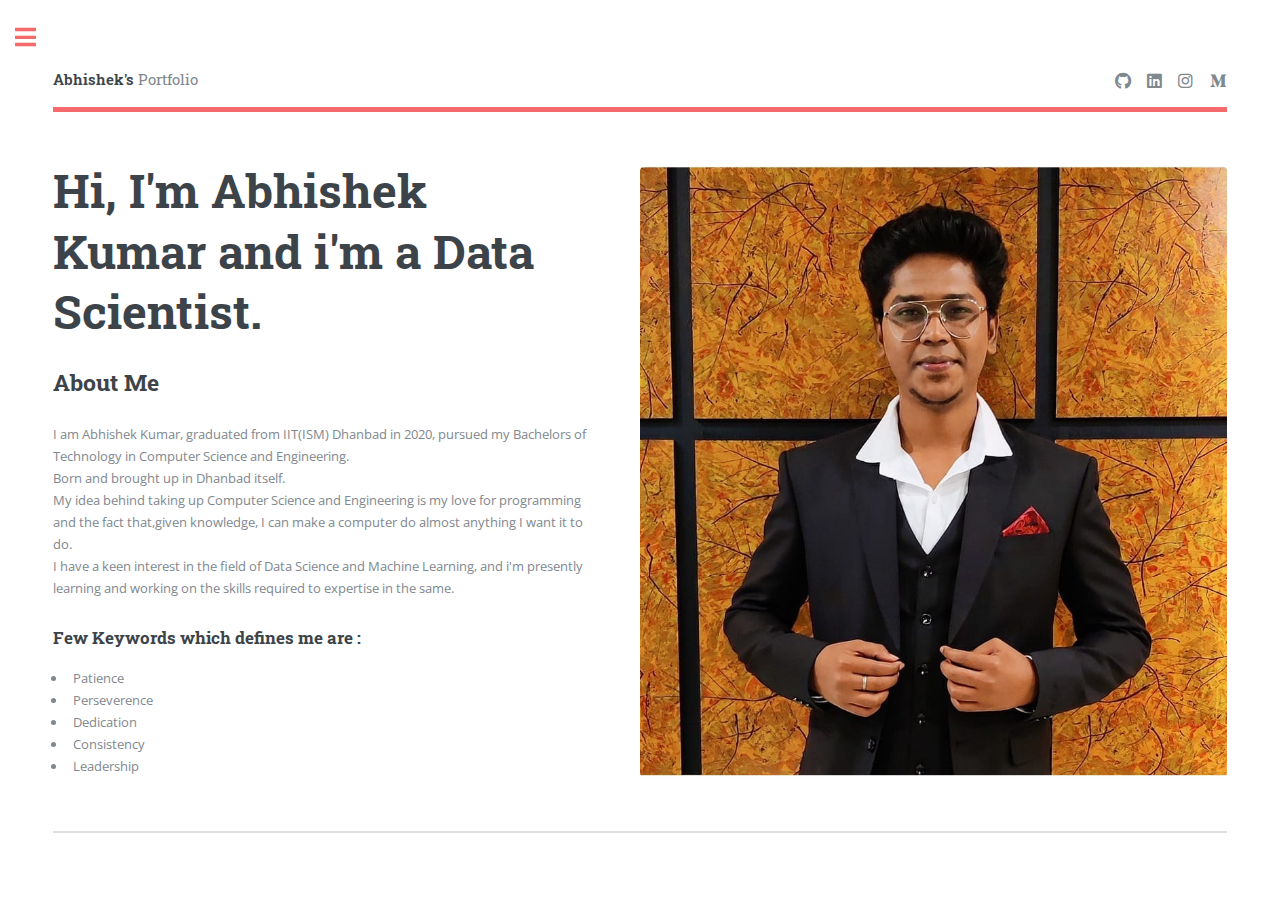
<file: index.html>
<!DOCTYPE HTML>
<!--
	Editorial by HTML5 UP
	html5up.net | @ajlkn
	Free for personal and commercial use under the CCA 3.0 license (html5up.net/license)
-->
<html>
	<head>
		<title>Abhishek Kumar</title>
		<meta charset="utf-8" />
		<meta name="viewport" content="width=device-width, initial-scale=1, user-scalable=no" />
		<link rel="stylesheet" href="assets/css/main.css" />
	</head>
	<body class="is-preload">

		<!-- Wrapper -->
			<div id="wrapper">

				<!-- Main -->
					<div id="main">
						<div class="inner">

							<!-- Header -->
								<header id="header">
									<a href="index.html" class="logo"><strong>Abhishek's</strong> Portfolio</a>
									<ul class="icons">
										<li><a href="https://github.com/imabhishekmahli" class="icon brands fa fa-github"><span class="label">Github</span></a></li>
										<li><a href="https://www.linkedin.com/in/iamabhishekkumar2022/" class="icon brands fa fa-linkedin"><span class="label">LinkedIn</span></a></li>
										<li><a href="https://www.instagram.com/imabhishekmahli/" class="icon brands fa-instagram"><span class="label">Instagram</span></a></li>
										<li><a href="https://medium.com/@abhi8h3k" class="icon brands fa-medium-m"><span class="label">Medium</span></a></li>
									</ul>
								</header>

							<!-- Banner -->
								<section id="banner">
									<div class="content">
										<header>
											<h1>Hi, I'm Abhishek Kumar and i'm a Data Scientist.<br /></h1>
											<h2>About Me</h2>

										</header>
										<p>I am Abhishek Kumar, graduated from IIT(ISM) Dhanbad in 2020, pursued my Bachelors of Technology in Computer Science and Engineering. <br>Born and brought up in Dhanbad itself. <br>
										
										My idea behind taking up Computer Science and Engineering is my love for programming and the fact that,given knowledge, I can make a computer do almost anything I want it to do. <br>
										
										I have a keen interest in the field of Data Science and Machine Learning, and i'm presently learning and working on the skills required to expertise in the same. <br></p>
										
										<h3>Few Keywords which defines me are :</h3>
								        <ul>
								            <li>Patience</li>
								            <li>Perseverence</li>
								            <li>Dedication</li>
								            <li>Consistency</li>
								            <li>Leadership</li>
								        </ul>

									</div>
									<span class="image object">
										<img src="images/profile-pic.jpeg" alt="" />
									</span>
								</section>

							<!-- Section -->
								<section>
									<header class="major">
										
									</header>

								</section>

							<!-- Section -->

						</div>
					</div>

				<!-- Sidebar -->
					<div id="sidebar">
						<div class="inner">

							<!-- Menu -->
								<nav id="menu">
									<header class="major">
										<h2>Menu</h2>
									</header>
									<ul>
										<li><a href="index.html">About Me</a></li>
										<li><a href="resume.html">Resume</a></li>
										<li><a href="projects.html">Projects</a></li>
										<li><a href="blogs.html">Blogs</a></li>
									</ul>
								</nav>

                                <!-- Section -->
								<section>
									<header class="major">
										<h2>Get in touch</h2>
									</header>
									<p>Hey Recuiters, if you are looking for a Passionate,Dedicated and a Hardworking candidate, who could be a part of your project and company than I would like to join your esteemed organisation. <br>
									Details given below.</p>
									<ul class="contact">
										<li class="icon solid fa-envelope"><a href="mailto:abhi8h3k@gmail.com">abhi8h3k@gmail.com</a></li>
										<li class="icon solid fa-phone">7903855012</li>
										<li class="icon solid fa-home">BTM Stage 2<br />
										Bangalore, Karnataka, India</li>
									</ul>
								</section>

							<!-- Footer -->
<!--
								<footer id="footer">
									<p class="copyright">&copy; Untitled. All rights reserved. Demo Images: <a href="https://unsplash.com">Unsplash</a>. Design: <a href="https://html5up.net">HTML5 UP</a>.</p>
								</footer>
-->

						</div>
					</div>

			</div>

		<!-- Scripts -->
			<script src="assets/js/jquery.min.js"></script>
			<script src="assets/js/browser.min.js"></script>
			<script src="assets/js/breakpoints.min.js"></script>
			<script src="assets/js/util.js"></script>
			<script src="assets/js/main.js"></script>

	</body>
</html>
</file>
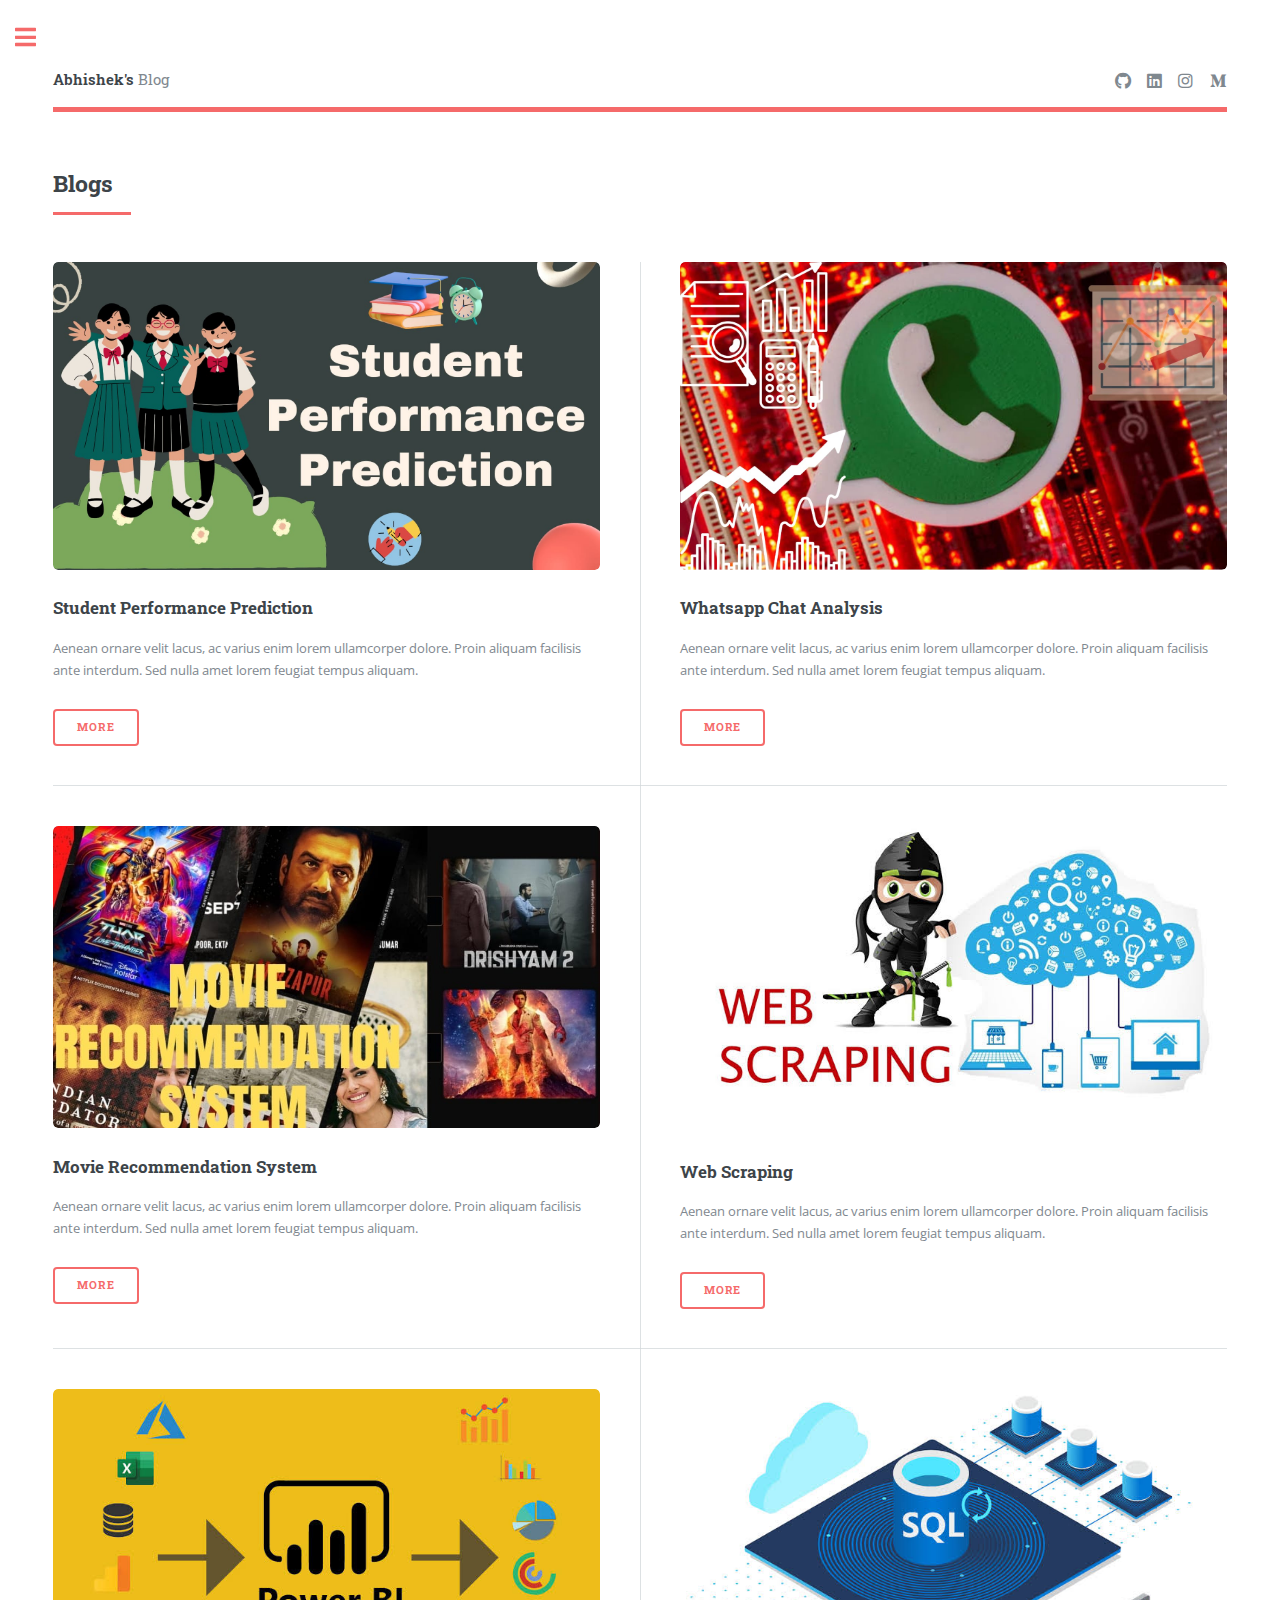
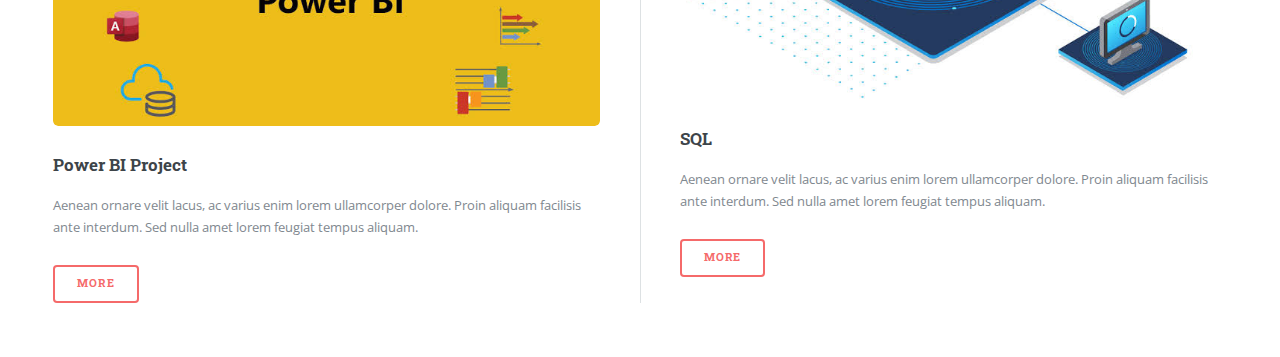
<file: blogs.html>
<!DOCTYPE HTML>
<!--
	Editorial by HTML5 UP
	html5up.net | @ajlkn
	Free for personal and commercial use under the CCA 3.0 license (html5up.net/license)
-->
<html>
	<head>
		<title>Abhishek's Blogs</title>
		<meta charset="utf-8" />
		<meta name="viewport" content="width=device-width, initial-scale=1, user-scalable=no" />
		<link rel="stylesheet" href="assets/css/main.css" />
	</head>
	<body class="is-preload">

		<!-- Wrapper -->
			<div id="wrapper">

				<!-- Main -->
					<div id="main">
						<div class="inner">

							<!-- Header -->
								<header id="header">
									<a href="index.html" class="logo"><strong>Abhishek's</strong> Blog</a>
									<ul class="icons">
										<li><a href="https://github.com/imabhishekmahli" class="icon brands fa fa-github"><span class="label">Github</span></a></li>
										<li><a href="https://www.linkedin.com/in/iamabhishekkumar2022/" class="icon brands fa fa-linkedin"><span class="label">LinkedIn</span></a></li>
										<li><a href="https://www.instagram.com/imabhishekmahli/" class="icon brands fa-instagram"><span class="label">Instagram</span></a></li>
										<li><a href="https://medium.com/@abhi8h3k" class="icon brands fa-medium-m"><span class="label">Medium</span></a></li>
									</ul>
								</header>

							<!-- Section -->
								<section>
									<header class="major">
										<h2>Blogs</h2>
									</header>
									<div class="posts">
										<article>
											<a href="https://medium.com/@abhi8h3k/student-performance-prediction-29fc45998cf0" class="image"><img src="images/studen-performance.jpeg" alt="" /></a>
											<h3>Student Performance Prediction</h3>
											<p>Aenean ornare velit lacus, ac varius enim lorem ullamcorper dolore. Proin aliquam facilisis ante interdum. Sed nulla amet lorem feugiat tempus aliquam.</p>
											<ul class="actions">
												<li><a href="#" class="button">More</a></li>
											</ul>
										</article>
										<article>
											<a href="https://github.com/imabhishekmahli/whatsapp_chat_analyzer" class="image"><img src="images/whatsapp-chat.jpeg" alt="" /></a>
											<h3>Whatsapp Chat Analysis</h3>
											<p>Aenean ornare velit lacus, ac varius enim lorem ullamcorper dolore. Proin aliquam facilisis ante interdum. Sed nulla amet lorem feugiat tempus aliquam.</p>
											<ul class="actions">
												<li><a href="#" class="button">More</a></li>
											</ul>
										</article>
										<article>
											<a href="https://github.com/imabhishekmahli/Movie_Recommendation_System" class="image"><img src="images/movie-reco.jpeg" alt="" /></a>
											<h3>Movie Recommendation System</h3>
											<p>Aenean ornare velit lacus, ac varius enim lorem ullamcorper dolore. Proin aliquam facilisis ante interdum. Sed nulla amet lorem feugiat tempus aliquam.</p>
											<ul class="actions">
												<li><a href="#" class="button">More</a></li>
											</ul>
										</article>
										<article>
											<a href="https://github.com/imabhishekmahli/web-scraping" class="image"><img src="images/web-scraping.jpeg" alt="" /></a>
											<h3>Web Scraping</h3>
											<p>Aenean ornare velit lacus, ac varius enim lorem ullamcorper dolore. Proin aliquam facilisis ante interdum. Sed nulla amet lorem feugiat tempus aliquam.</p>
											<ul class="actions">
												<li><a href="#" class="button">More</a></li>
											</ul>
										</article>
										<article>
											<a href="https://github.com/imabhishekmahli/Power-BI" class="image"><img src="images/power-bi.jpeg" alt="" /></a>
											<h3>Power BI Project</h3>
											<p>Aenean ornare velit lacus, ac varius enim lorem ullamcorper dolore. Proin aliquam facilisis ante interdum. Sed nulla amet lorem feugiat tempus aliquam.</p>
											<ul class="actions">
												<li><a href="#" class="button">More</a></li>
											</ul>
										</article>
										<article>
											<a href="https://github.com/imabhishekmahli/SQL-Lesson" class="image"><img src="images/sql.jpeg" alt="" /></a>
											<h3>SQL</h3>
											<p>Aenean ornare velit lacus, ac varius enim lorem ullamcorper dolore. Proin aliquam facilisis ante interdum. Sed nulla amet lorem feugiat tempus aliquam.</p>
											<ul class="actions">
												<li><a href="#" class="button">More</a></li>
											</ul>
										</article>
									</div>
								</section>

						</div>
					</div>

				<!-- Sidebar -->
					<div id="sidebar">
						<div class="inner">

							<!-- Menu -->
								<nav id="menu">
									<header class="major">
										<h2>Menu</h2>
									</header>
									<ul>
										<li><a href="index.html">About Me</a></li>
										<li><a href="resume.html">Resume</a></li>
										<li><a href="projects.html">Projects</a></li>
										<li><a href="blogs.html">Blogs</a></li>
									</ul>
								</nav>

                                <!-- Section -->
								<section>
									<header class="major">
										<h2>Get in touch</h2>
									</header>
									<p>Hey Recuiters, if you are looking for a Passionate,Dedicated and a Hardworking candidate, who could be a part of your project and company than I would like to join your esteemed organisation. <br>
									Details given below.</p>
									<ul class="contact">
										<li class="icon solid fa-envelope"><a href="mailto:abhi8h3k@gmail.com">abhi8h3k@gmail.com</a></li>
										<li class="icon solid fa-phone">7903855012</li>
										<li class="icon solid fa-home">BTM Stage 2<br />
										Bangalore, Karnataka, India</li>
									</ul>
								</section>

							<!-- Footer -->
<!--
								<footer id="footer">
									<p class="copyright">&copy; Untitled. All rights reserved. Demo Images: <a href="https://unsplash.com">Unsplash</a>. Design: <a href="https://html5up.net">HTML5 UP</a>.</p>
								</footer>
-->

						</div>
					</div>

			</div>

		<!-- Scripts -->
			<script src="assets/js/jquery.min.js"></script>
			<script src="assets/js/browser.min.js"></script>
			<script src="assets/js/breakpoints.min.js"></script>
			<script src="assets/js/util.js"></script>
			<script src="assets/js/main.js"></script>

	</body>
</html>
</file>
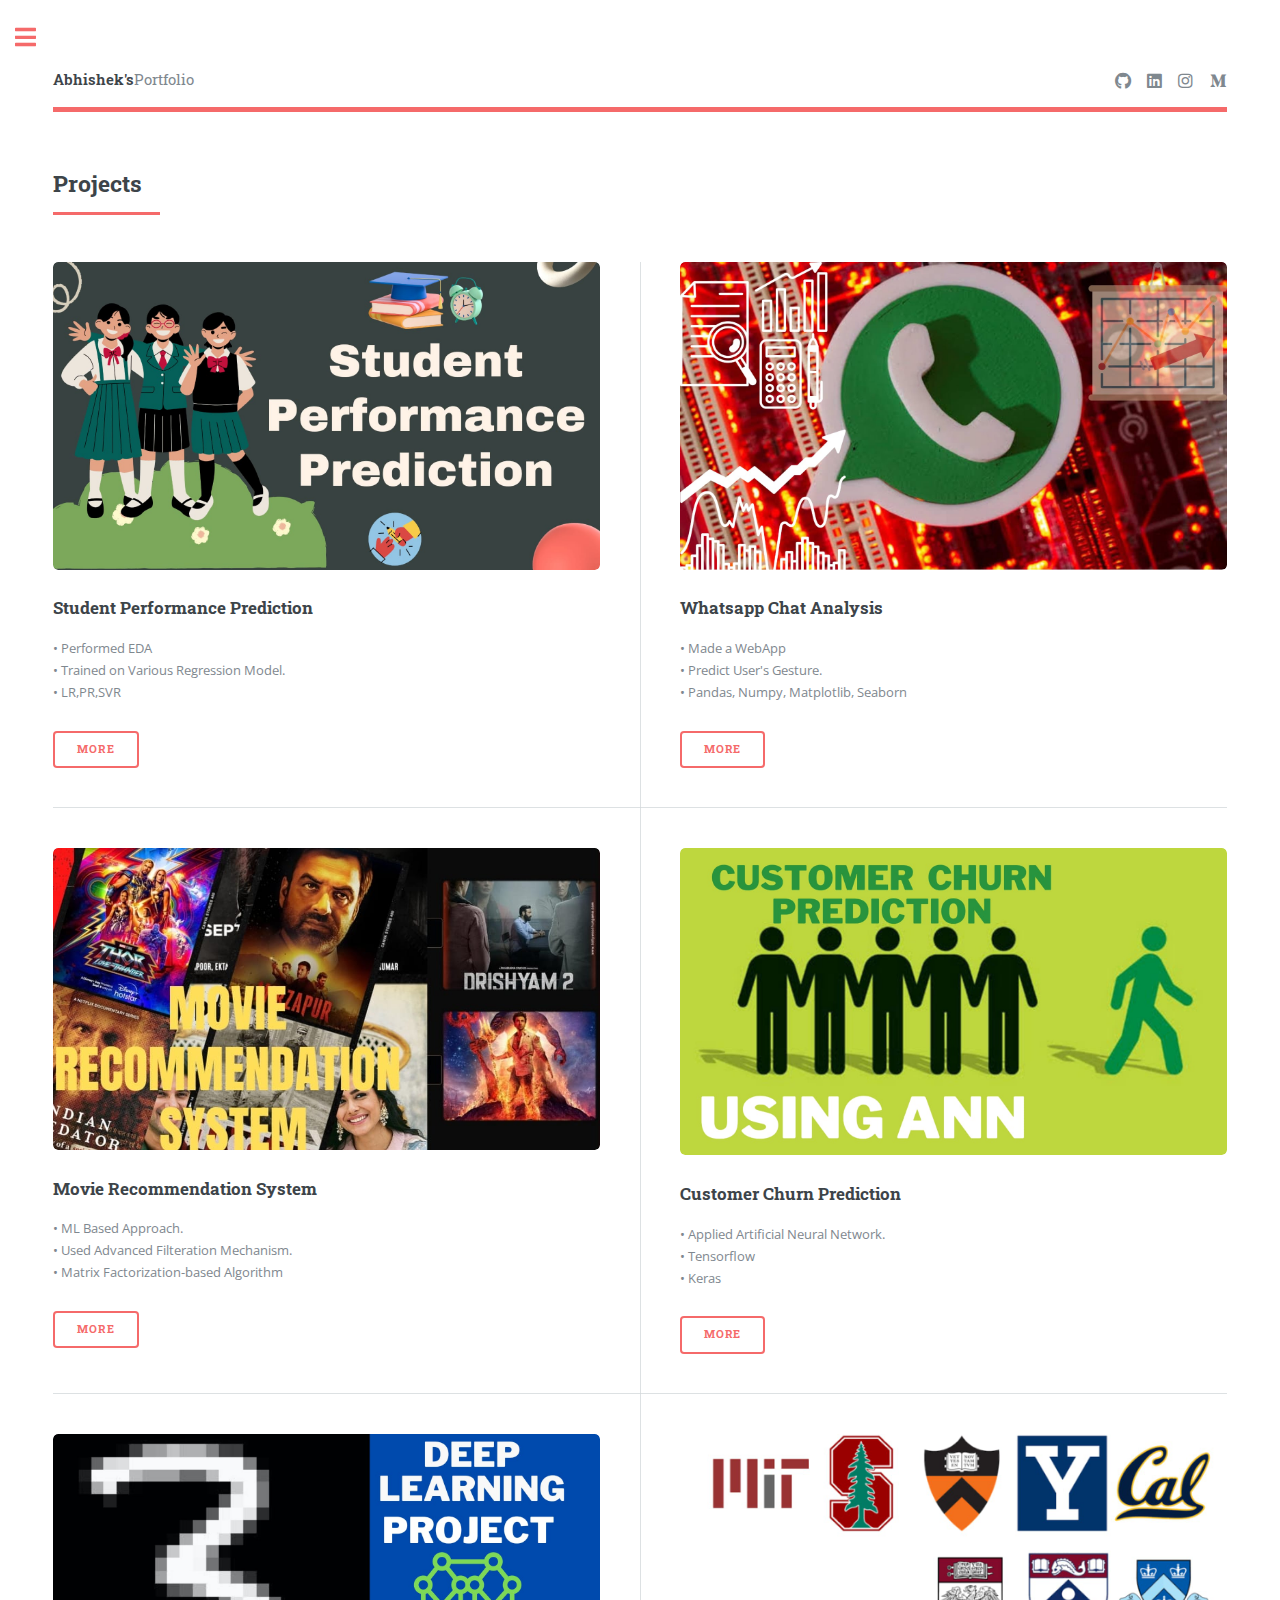
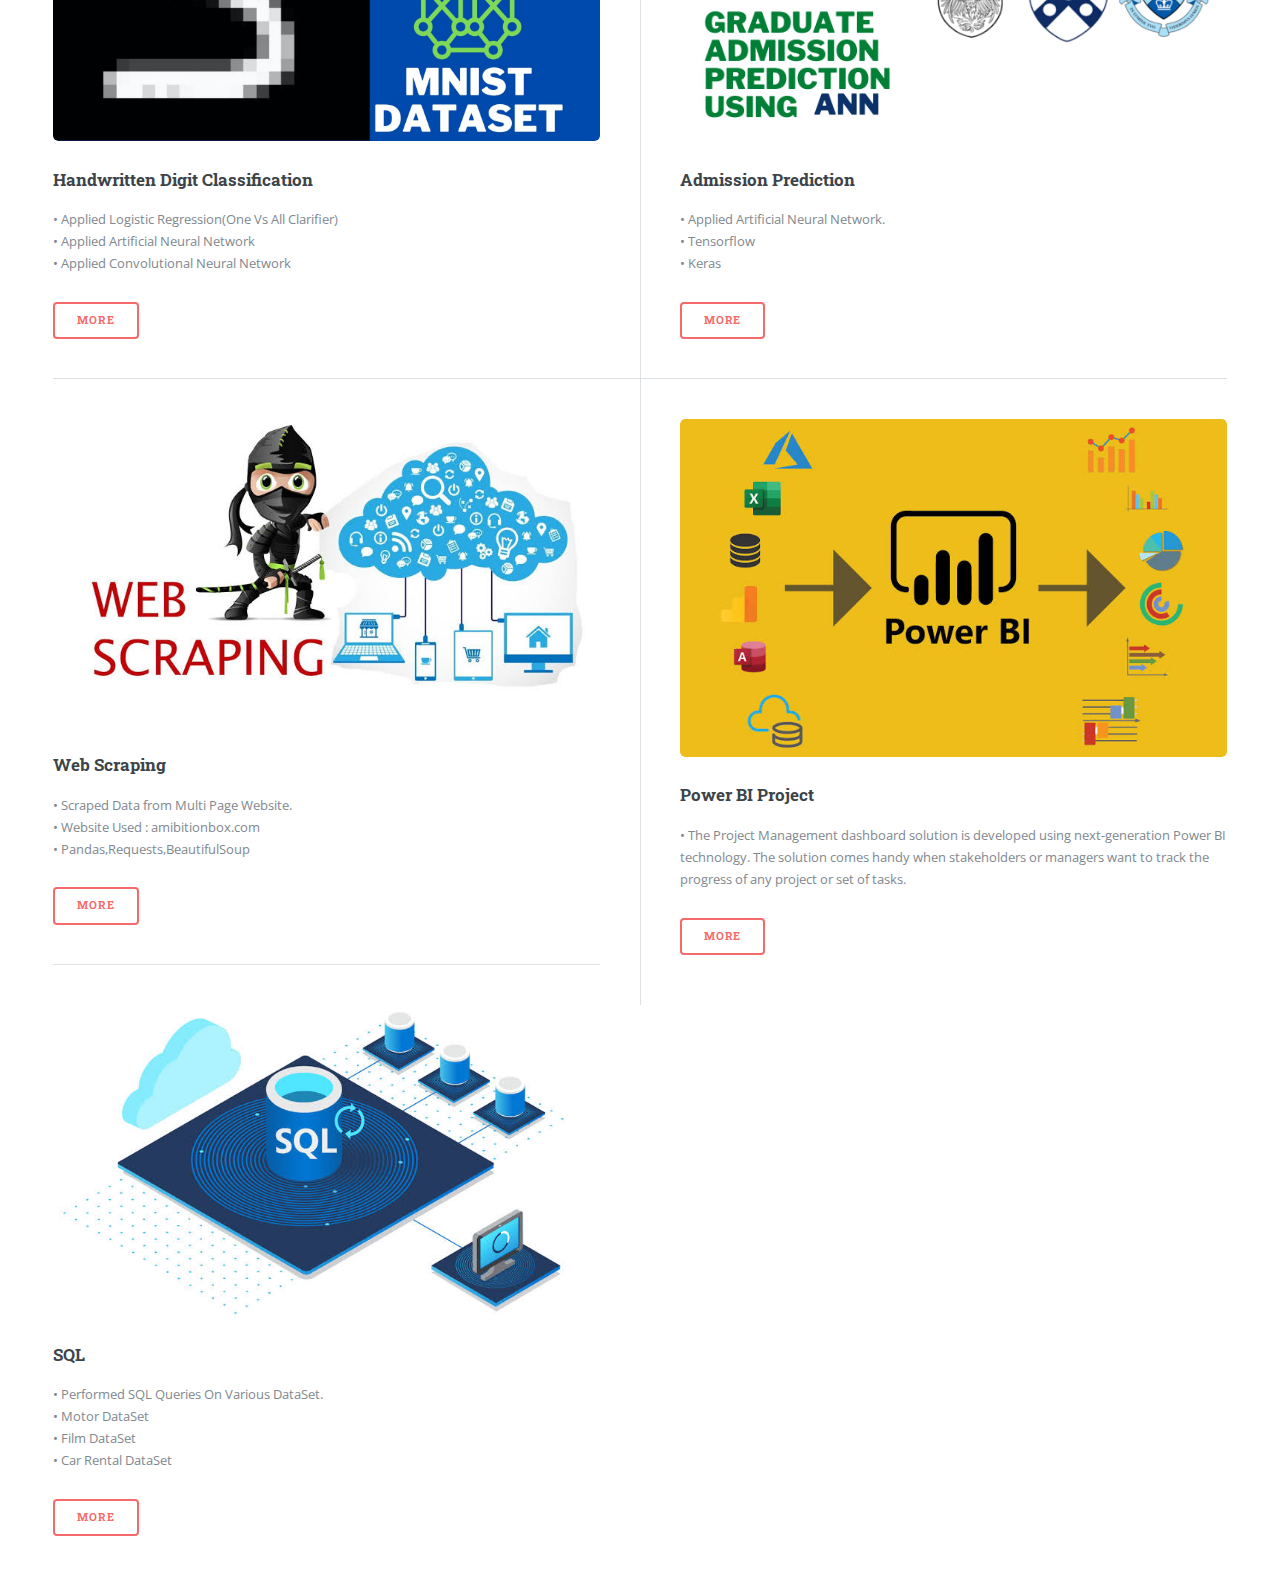
<file: projects.html>
<!DOCTYPE HTML>
<!--
	Editorial by HTML5 UP
	html5up.net | @ajlkn
	Free for personal and commercial use under the CCA 3.0 license (html5up.net/license)
-->
<html>
	<head>
		<title>Abhishek's Project</title>
		<meta charset="utf-8" />
		<meta name="viewport" content="width=device-width, initial-scale=1, user-scalable=no" />
		<link rel="stylesheet" href="assets/css/main.css" />
	</head>
	<body class="is-preload">

		<!-- Wrapper -->
			<div id="wrapper">

				<!-- Main -->
					<div id="main">
						<div class="inner">

							<!-- Header -->
								<header id="header">
									<a href="index.html" class="logo"><strong>Abhishek's</strong>Portfolio</a>
									<ul class="icons">
										<li><a href="https://github.com/imabhishekmahli" class="icon brands fa fa-github"><span class="label">Github</span></a></li>
										<li><a href="https://www.linkedin.com/in/iamabhishekkumar2022/" class="icon brands fa fa-linkedin"><span class="label">LinkedIn</span></a></li>
										<li><a href="https://www.instagram.com/imabhishekmahli/" class="icon brands fa-instagram"><span class="label">Instagram</span></a></li>
										<li><a href="https://medium.com/@abhi8h3k" class="icon brands fa-medium-m"><span class="label">Medium</span></a></li>
									</ul>
								</header>

							<!-- Section -->
								<section>
									<header class="major">
										<h2>Projects</h2>
									</header>
									<div class="posts">
										<article>
											<a href="https://github.com/imabhishekmahli/Student_Performance_Prediction" class="image"><img src="images/studen-performance.jpeg" alt="" /></a>
											<h3>Student Performance Prediction</h3>
											<p>• Performed EDA <br>
											• Trained on Various Regression Model. <br>
											• LR,PR,SVR</p>
											<ul class="actions">
												<li><a href="https://github.com/imabhishekmahli/Student_Performance_Prediction" class="button">More</a></li>
											</ul>
										</article>
										<article>
											<a href="https://github.com/imabhishekmahli/whatsapp_chat_analyzer" class="image"><img src="images/whatsapp-chat.jpeg" alt="" /></a>
											<h3>Whatsapp Chat Analysis</h3>
											<p>• Made a WebApp <br>
											• Predict User's Gesture. <br>
											• Pandas, Numpy, Matplotlib, Seaborn</p>
											<ul class="actions">
												<li><a href="https://github.com/imabhishekmahli/whatsapp_chat_analyzer" class="button">More</a></li>
											</ul>
										</article>
										<article>
											<a href="https://github.com/imabhishekmahli/Movie_Recommendation_System" class="image"><img src="images/movie-reco.jpeg" alt="" /></a>
											<h3>Movie Recommendation System</h3>
											<p>• ML Based Approach. <br>
                                        	• Used Advanced Filteration Mechanism. <br>
											• Matrix Factorization-based Algorithm</p>
											<ul class="actions">
												<li><a href="https://github.com/imabhishekmahli/Movie_Recommendation_System" class="button">More</a></li>
											</ul>
										</article>
								        <article>
											<a href="https://github.com/imabhishekmahli/DeepLearning_ANN" class="image"><img src="images/customer_churn.jpeg" alt="" /></a>
											<h3>Customer Churn Prediction</h3>
											<p>• Applied Artificial Neural Network. <br>
											• Tensorflow <br>
											• Keras</p>
											<ul class="actions">
												<li><a href="https://github.com/imabhishekmahli/DeepLearning_ANN" class="button">More</a></li>
											</ul>
										</article>
								        <article>
											<a href="https://github.com/imabhishekmahli/DL_MNIST_dataset" class="image"><img src="images/mnist.jpeg" alt="" /></a>
											<h3>Handwritten Digit Classification</h3>
											<p>• Applied Logistic Regression(One Vs All Clarifier) <br>
											• Applied Artificial Neural Network <br>
											• Applied Convolutional Neural Network</p>
											<ul class="actions">
												<li><a href="https://github.com/imabhishekmahli/DL_MNIST_dataset" class="button">More</a></li>
											</ul>
										</article>
								        <article>
											<a href="https://github.com/imabhishekmahli/Regression_ANN" class="image"><img src="images/graduate admission ANN.jpeg" alt="" /></a>
											<h3>Admission Prediction</h3>
											<p>• Applied Artificial Neural Network. <br>
											• Tensorflow <br>
											• Keras</p>
											<ul class="actions">
												<li><a href="https://github.com/imabhishekmahli/Regression_ANN" class="button">More</a></li>
											</ul>
										</article>
										<article>
											<a href="https://github.com/imabhishekmahli/web-scraping" class="image"><img src="images/web-scraping.jpeg" alt="" /></a>
											<h3>Web Scraping</h3>
											<p>• Scraped Data from Multi Page Website. <br>
											• Website Used : amibitionbox.com <br>
											• Pandas,Requests,BeautifulSoup</p>
											<ul class="actions">
												<li><a href="https://github.com/imabhishekmahli/web-scraping" class="button">More</a></li>
											</ul>
										</article>
										<article>
											<a href="https://github.com/imabhishekmahli/Power-BI" class="image"><img src="images/power-bi.jpeg" alt="" /></a>
											<h3>Power BI Project</h3>
											<p>• The Project Management dashboard solution is developed using next-generation Power BI technology. The solution comes handy when stakeholders or managers want to track the progress of any project or set of tasks.</p>
											<ul class="actions">
												<li><a href="https://github.com/imabhishekmahli/Power-BI" class="button">More</a></li>
											</ul>
										</article>
										<article>
											<a href="https://github.com/imabhishekmahli/SQL-Lesson" class="image"><img src="images/sql.jpeg" alt="" /></a>
											<h3>SQL</h3>
											<p>• Performed SQL Queries On Various DataSet. <br>
											• Motor DataSet <br>
											• Film DataSet <br>
											• Car Rental DataSet</p>
											<ul class="actions">
												<li><a href="https://github.com/imabhishekmahli/SQL-Lesson" class="button">More</a></li>
											</ul>
										</article>
									</div>
								</section>

						</div>
					</div>

				<!-- Sidebar -->
					<div id="sidebar">
						<div class="inner">

							<!-- Menu -->
								<nav id="menu">
									<header class="major">
										<h2>Menu</h2>
									</header>
									<ul>
										<li><a href="index.html">About Me</a></li>
										<li><a href="resume.html">Resume</a></li>
										<li><a href="projects.html">Projects</a></li>

										<li><a href="blogs.html">Blogs</a></li>
									</ul>
								</nav>

                                <!-- Section -->
								<section>
									<header class="major">
										<h2>Get in touch</h2>
									</header>
									<p>Hey Recuiters, if you are looking for a Passionate,Dedicated and a Hardworking candidate, who could be a part of your project and company than I would like to join your esteemed organisation. <br>
									Details given below.</p>
									<ul class="contact">
										<li class="icon solid fa-envelope"><a href="mailto:abhi8h3k@gmail.com">abhi8h3k@gmail.com</a></li>
										<li class="icon solid fa-phone">7903855012</li>
										<li class="icon solid fa-home">BTM Stage 2<br />
										Bangalore, Karnataka, India</li>
									</ul>
								</section>

							<!-- Footer -->
<!--
								<footer id="footer">
									<p class="copyright">&copy; Untitled. All rights reserved. Demo Images: <a href="https://unsplash.com">Unsplash</a>. Design: <a href="https://html5up.net">HTML5 UP</a>.</p>
								</footer>
-->

						</div>
					</div>

			</div>

		<!-- Scripts -->
			<script src="assets/js/jquery.min.js"></script>
			<script src="assets/js/browser.min.js"></script>
			<script src="assets/js/breakpoints.min.js"></script>
			<script src="assets/js/util.js"></script>
			<script src="assets/js/main.js"></script>

	</body>
</html>
</file>
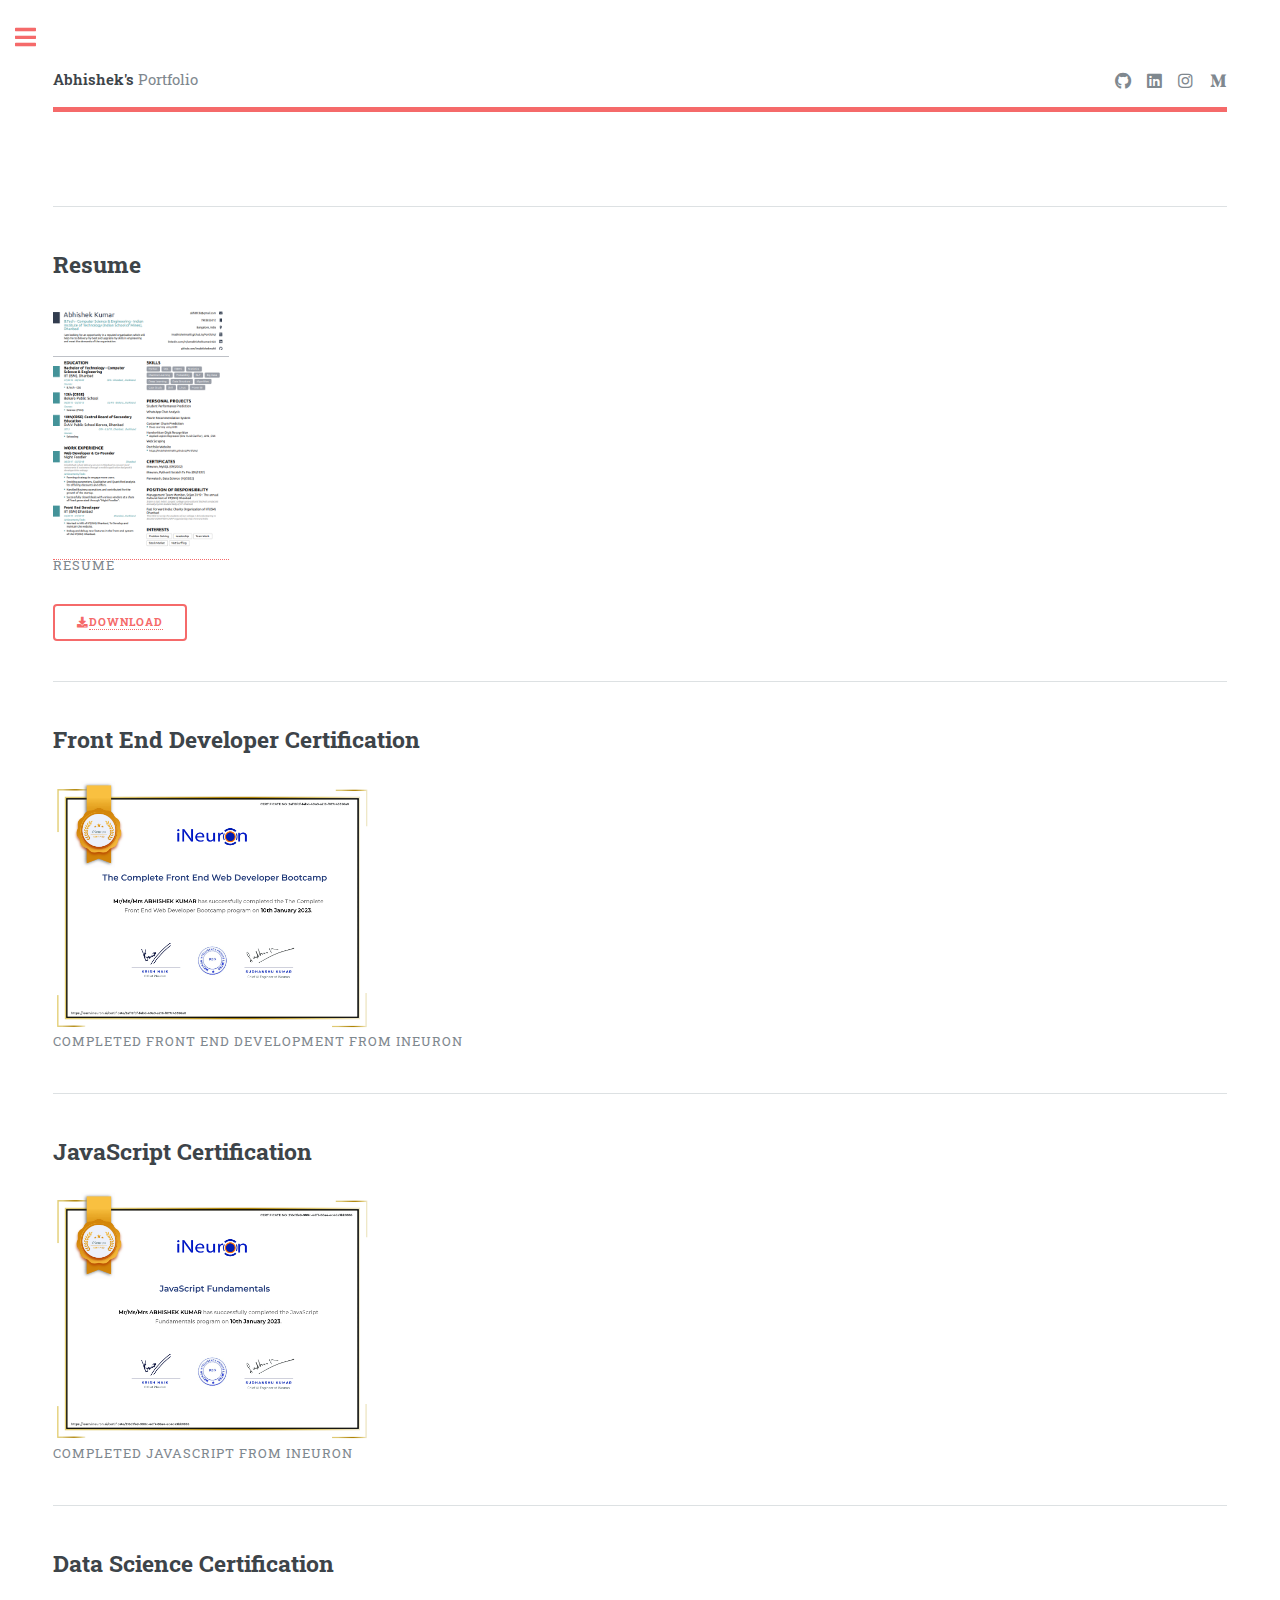
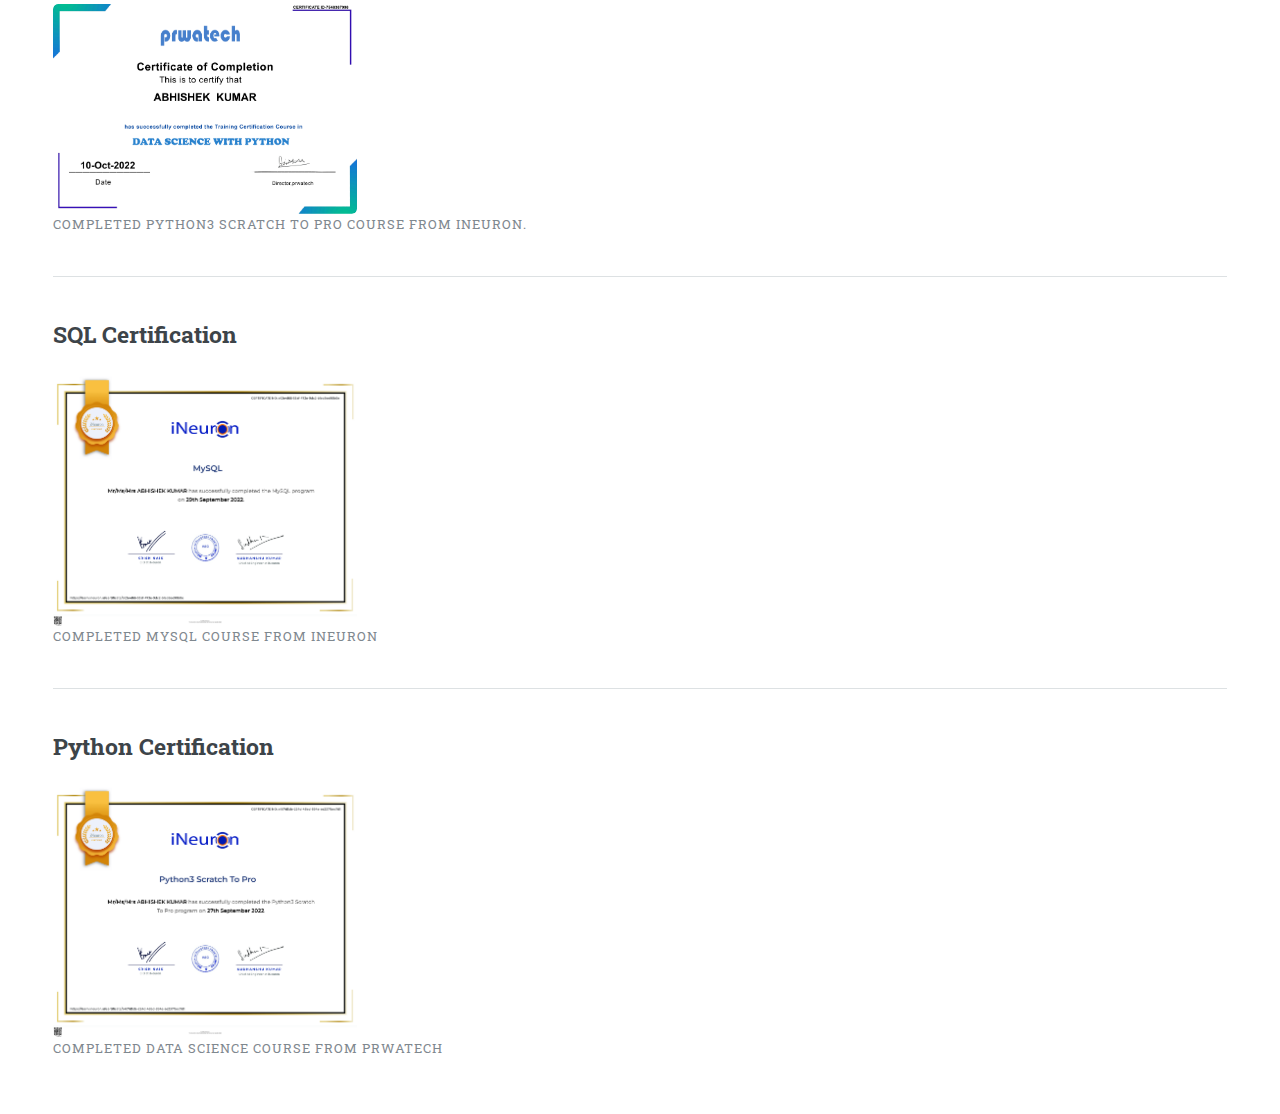
<file: resume.html>
<!DOCTYPE HTML>
<!--
	Editorial by HTML5 UP
	html5up.net | @ajlkn
	Free for personal and commercial use under the CCA 3.0 license (html5up.net/license)
-->
<html>
	<head>
		<title>Abhishek's Resume</title>
		<meta charset="utf-8" />
		<meta name="viewport" content="width=device-width, initial-scale=1, user-scalable=no" />
		<link rel="stylesheet" href="assets/css/main.css" />
	</head>
	<body class="is-preload">

		<!-- Wrapper -->
			<div id="wrapper">

				<!-- Main -->
					<div id="main">
						<div class="inner">

							<!-- Header -->
								<header id="header">
									<a href="index.html" class="logo"><strong>Abhishek's</strong> Portfolio</a>
									<ul class="icons">
										<li><a href="https://github.com/imabhishekmahli" class="icon brands fa fa-github"><span class="label">Github</span></a></li>
										<li><a href="https://www.linkedin.com/in/iamabhishekkumar2022/" class="icon brands fa fa-linkedin"><span class="label">LinkedIn</span></a></li>
										<li><a href="https://www.instagram.com/imabhishekmahli/" class="icon brands fa-instagram"><span class="label">Instagram</span></a></li>
										<li><a href="https://medium.com/@abhi8h3k" class="icon brands fa-medium-m"><span class="label">Medium</span></a></li>
									</ul>
								</header>

							<!-- Content -->
								<section>
									<header class="main">

									<hr class="major" />

									<h2>Resume</h2>
								    <article>
											<a href ="images/Abhishek's Resume.pdf" target="_blank">
											<img src="images/Resum_pic.png" height="250"alt="" /></a>
											<p>Resume</p>
											<button class="btn">
												<i class="fa fa-download"></i><a href ="images/Abhishek's Resume.pdf" attributes-list download ="Abhishek Kumar's Resume">Download</a></button>

								    </article>

									<hr class="major" />

									<h2>Front End Developer Certification</h2>
									<article>
										<a href="images/Complete Front End Web Developer Certificate.png" class="image"><img src="images/Complete Front End Web Developer Certificate.png" height="250" alt="Front End Developer Certification"></a>
										<p>Completed Front End Development from iNeuron</p>
									</article>

									<hr class="major" />

									<h2>JavaScript Certification</h2>
									<article>
										<a href="images/JavaScript Fundamentals.png" class="image"><img src="images/JavaScript Fundamentals.png" height="250" alt="JavaScript Certification"></a>
										<p>Completed JavaScript from iNeuron</p>
									</article>
									
									<hr class="major" />

									<h2>Data Science Certification</h2>
								    <article>
											<a href="images/ABHISHEK KUMAR PARWATECH.jpg" class="image"><img src="images/ABHISHEK KUMAR PARWATECH.jpg" height="210"alt="Data Science Certification" /></a>
											<p>Completed Python3 Scratch To Pro Course from iNeuron. </p>

								    </article>

									<hr class="major" />

									<h2>SQL Certification</h2>
								    <article>
											<a href="images/SQL%20Course%20Completion%20Certificate.png" class="image"><img src="images/SQL%20Course%20Completion%20Certificate.png" height="250"alt="SQL Certification" /></a>
											<p>Completed MySQL Course from iNeuron</p>

								    </article>

									<hr class="major" />

									<h2>Python Certification</h2>
								    <article>
											<a href="images/python course completion certificate.png" class="image"><img src="images/python course completion certificate.png" height="250"alt="Python Certification" /></a>
											<p>Completed Data Science Course from Prwatech</p>

								    </article>

								</section>

						</div>
					</div>

				<!-- Sidebar -->
					<div id="sidebar">
						<div class="inner">

							<!-- Menu -->
								<nav id="menu">
									<header class="major">
										<h2>Menu</h2>
									</header>
									<ul>
										<li><a href="index.html">About Me</a></li>
										<li><a href="resume.html">Resume</a></li>
										<li><a href="projects.html">Projects</a></li>
										<li><a href="blogs.html">Blogs</a></li>
									</ul>
								</nav>

							<!-- Section -->
								<section>
									<header class="major">
										<h2>Get in touch</h2>
									</header>
									<p>Hey Recuiters, if you are looking for a Passionate,Dedicated and a Hardworking candidate, who could be a part of your project and company than I would like to join your esteemed organisation. <br>
									Details given below.</p>
									<ul class="contact">
										<li class="icon solid fa-envelope"><a href="mailto:abhi8h3k@gmail.com">abhi8h3k@gmail.com</a></li>
										<li class="icon solid fa-phone">7903855012</li>
										<li class="icon solid fa-home">BTM Stage 2<br />
										Bangalore, Karnatak, India</li>
									</ul>
								</section>

							<!-- Footer -->
<!--
								<footer id="footer">
									<p class="copyright">&copy; Untitled. All rights reserved. Demo Images: <a href="https://unsplash.com">Unsplash</a>. Design: <a href="https://html5up.net">HTML5 UP</a>.</p>
								</footer>
-->

						</div>
					</div>

			</div>

		<!-- Scripts -->
			<script src="assets/js/jquery.min.js"></script>
			<script src="assets/js/browser.min.js"></script>
			<script src="assets/js/breakpoints.min.js"></script>
			<script src="assets/js/util.js"></script>
			<script src="assets/js/main.js"></script>

	</body>
</html>
</file>
<file: assets/css/main.css>
@import url(fontawesome-all.min.css);
@import url("https://fonts.googleapis.com/css?family=Open+Sans:400,600,400italic,600italic|Roboto+Slab:400,700");
/*
	Editorial by HTML5 UP
	html5up.net | @ajlkn
	Free for personal and commercial use under the CCA 3.0 license (html5up.net/license)
*/
html, body, div, span, applet, object,
iframe, h1, h2, h3, h4, h5, h6, p, blockquote,
pre, a, abbr, acronym, address, big, cite,
code, del, dfn, em, img, ins, kbd, q, s, samp,
small, strike, strong, sub, sup, tt, var, b,
u, i, center, dl, dt, dd, ol, ul, li, fieldset,
form, label, legend, table, caption, tbody,
tfoot, thead, tr, th, td, article, aside,
canvas, details, embed, figure, figcaption,
footer, header, hgroup, menu, nav, output, ruby,
section, summary, time, mark, audio, video {
  margin: 0;
  padding: 0;
  border: 0;
  font-size: 100%;
  font: inherit;
  vertical-align: baseline; }

article, aside, details, figcaption, figure,
footer, header, hgroup, menu, nav, section {
  display: block; }

body {
  line-height: 1; }

ol, ul {
  list-style: none; }

blockquote, q {
  quotes: none; }
  blockquote:before, blockquote:after, q:before, q:after {
    content: '';
    content: none; }

table {
  border-collapse: collapse;
  border-spacing: 0; }

body {
  -webkit-text-size-adjust: none; }

mark {
  background-color: transparent;
  color: inherit; }

input::-moz-focus-inner {
  border: 0;
  padding: 0; }

input, select, textarea {
  -moz-appearance: none;
  -webkit-appearance: none;
  -ms-appearance: none;
  appearance: none; }

/* Basic */
@-ms-viewport {
  width: device-width; }

body {
  -ms-overflow-style: scrollbar; }

@media screen and (max-width: 480px) {
  html, body {
    min-width: 320px; } }

html {
  box-sizing: border-box; }

*, *:before, *:after {
  box-sizing: inherit; }

body {
  background: white; }
  body.is-preload *, body.is-preload *:before, body.is-preload *:after, body.is-resizing *, body.is-resizing *:before, body.is-resizing *:after {
    -moz-animation: none !important;
    -webkit-animation: none !important;
    -ms-animation: none !important;
    animation: none !important;
    -moz-transition: none !important;
    -webkit-transition: none !important;
    -ms-transition: none !important;
    transition: none !important; }

/* Type */
body, input, select, textarea {
  color: #7f888f;
  font-family: "Open Sans", sans-serif;
  font-size: 13pt;
  font-weight: 400;
  line-height: 1.65; }
  @media screen and (max-width: 1680px) {
    body, input, select, textarea {
      font-size: 11pt; } }
  @media screen and (max-width: 1280px) {
    body, input, select, textarea {
      font-size: 10pt; } }
  @media screen and (max-width: 360px) {
    body, input, select, textarea {
      font-size: 9pt; } }

a {
  -moz-transition: color 0.2s ease-in-out, border-bottom-color 0.2s ease-in-out;
  -webkit-transition: color 0.2s ease-in-out, border-bottom-color 0.2s ease-in-out;
  -ms-transition: color 0.2s ease-in-out, border-bottom-color 0.2s ease-in-out;
  transition: color 0.2s ease-in-out, border-bottom-color 0.2s ease-in-out;
  border-bottom: dotted 1px;
  color: #f56a6a;
  text-decoration: none; }
  a:hover {
    border-bottom-color: #f56a6a;
    color: #f56a6a !important; }
    a:hover strong {
      color: inherit; }

strong, b {
  color: #3d4449;
  font-weight: 600; }

em, i {
  font-style: italic; }

p {
  margin: 0 0 2em 0; }

h1, h2, h3, h4, h5, h6 {
  color: #3d4449;
  font-family: "Roboto Slab", serif;
  font-weight: 700;
  line-height: 1.5;
  margin: 0 0 1em 0; }
  h1 a, h2 a, h3 a, h4 a, h5 a, h6 a {
    color: inherit;
    text-decoration: none;
    border-bottom: 0; }

h1 {
  font-size: 4em;
  margin: 0 0 0.5em 0;
  line-height: 1.3; }

h2 {
  font-size: 1.75em; }

h3 {
  font-size: 1.25em; }

h4 {
  font-size: 1.1em; }

h5 {
  font-size: 0.9em; }

h6 {
  font-size: 0.7em; }

@media screen and (max-width: 1680px) {
  h1 {
    font-size: 3.5em; } }

@media screen and (max-width: 980px) {
  h1 {
    font-size: 3.25em; } }

@media screen and (max-width: 736px) {
  h1 {
    font-size: 2em;
    line-height: 1.4; }
  h2 {
    font-size: 1.5em; } }

sub {
  font-size: 0.8em;
  position: relative;
  top: 0.5em; }

sup {
  font-size: 0.8em;
  position: relative;
  top: -0.5em; }

blockquote {
  border-left: solid 3px rgba(210, 215, 217, 0.75);
  font-style: italic;
  margin: 0 0 2em 0;
  padding: 0.5em 0 0.5em 2em; }

code {
  background: rgba(230, 235, 237, 0.25);
  border-radius: 0.375em;
  border: solid 1px rgba(210, 215, 217, 0.75);
  font-family: "Courier New", monospace;
  font-size: 0.9em;
  margin: 0 0.25em;
  padding: 0.25em 0.65em; }

pre {
  -webkit-overflow-scrolling: touch;
  font-family: "Courier New", monospace;
  font-size: 0.9em;
  margin: 0 0 2em 0; }
  pre code {
    display: block;
    line-height: 1.75;
    padding: 1em 1.5em;
    overflow-x: auto; }

hr {
  border: 0;
  border-bottom: solid 1px rgba(210, 215, 217, 0.75);
  margin: 2em 0; }
  hr.major {
    margin: 3em 0; }

.align-left {
  text-align: left; }

.align-center {
  text-align: center; }

.align-right {
  text-align: right; }

/* Row */
.row {
  display: flex;
  flex-wrap: wrap;
  box-sizing: border-box;
  align-items: stretch; }
  .row > * {
    box-sizing: border-box; }
  .row.gtr-uniform > * > :last-child {
    margin-bottom: 0; }
  .row.aln-left {
    justify-content: flex-start; }
  .row.aln-center {
    justify-content: center; }
  .row.aln-right {
    justify-content: flex-end; }
  .row.aln-top {
    align-items: flex-start; }
  .row.aln-middle {
    align-items: center; }
  .row.aln-bottom {
    align-items: flex-end; }
  .row > .imp {
    order: -1; }
  .row > .col-1 {
    width: 8.33333%; }
  .row > .off-1 {
    margin-left: 8.33333%; }
  .row > .col-2 {
    width: 16.66667%; }
  .row > .off-2 {
    margin-left: 16.66667%; }
  .row > .col-3 {
    width: 25%; }
  .row > .off-3 {
    margin-left: 25%; }
  .row > .col-4 {
    width: 33.33333%; }
  .row > .off-4 {
    margin-left: 33.33333%; }
  .row > .col-5 {
    width: 41.66667%; }
  .row > .off-5 {
    margin-left: 41.66667%; }
  .row > .col-6 {
    width: 50%; }
  .row > .off-6 {
    margin-left: 50%; }
  .row > .col-7 {
    width: 58.33333%; }
  .row > .off-7 {
    margin-left: 58.33333%; }
  .row > .col-8 {
    width: 66.66667%; }
  .row > .off-8 {
    margin-left: 66.66667%; }
  .row > .col-9 {
    width: 75%; }
  .row > .off-9 {
    margin-left: 75%; }
  .row > .col-10 {
    width: 83.33333%; }
  .row > .off-10 {
    margin-left: 83.33333%; }
  .row > .col-11 {
    width: 91.66667%; }
  .row > .off-11 {
    margin-left: 91.66667%; }
  .row > .col-12 {
    width: 100%; }
  .row > .off-12 {
    margin-left: 100%; }
  .row.gtr-0 {
    margin-top: 0;
    margin-left: 0em; }
    .row.gtr-0 > * {
      padding: 0 0 0 0em; }
    .row.gtr-0.gtr-uniform {
      margin-top: 0em; }
      .row.gtr-0.gtr-uniform > * {
        padding-top: 0em; }
  .row.gtr-25 {
    margin-top: 0;
    margin-left: -0.375em; }
    .row.gtr-25 > * {
      padding: 0 0 0 0.375em; }
    .row.gtr-25.gtr-uniform {
      margin-top: -0.375em; }
      .row.gtr-25.gtr-uniform > * {
        padding-top: 0.375em; }
  .row.gtr-50 {
    margin-top: 0;
    margin-left: -0.75em; }
    .row.gtr-50 > * {
      padding: 0 0 0 0.75em; }
    .row.gtr-50.gtr-uniform {
      margin-top: -0.75em; }
      .row.gtr-50.gtr-uniform > * {
        padding-top: 0.75em; }
  .row {
    margin-top: 0;
    margin-left: -1.5em; }
    .row > * {
      padding: 0 0 0 1.5em; }
    .row.gtr-uniform {
      margin-top: -1.5em; }
      .row.gtr-uniform > * {
        padding-top: 1.5em; }
  .row.gtr-150 {
    margin-top: 0;
    margin-left: -2.25em; }
    .row.gtr-150 > * {
      padding: 0 0 0 2.25em; }
    .row.gtr-150.gtr-uniform {
      margin-top: -2.25em; }
      .row.gtr-150.gtr-uniform > * {
        padding-top: 2.25em; }
  .row.gtr-200 {
    margin-top: 0;
    margin-left: -3em; }
    .row.gtr-200 > * {
      padding: 0 0 0 3em; }
    .row.gtr-200.gtr-uniform {
      margin-top: -3em; }
      .row.gtr-200.gtr-uniform > * {
        padding-top: 3em; }
  @media screen and (max-width: 1680px) {
    .row {
      display: flex;
      flex-wrap: wrap;
      box-sizing: border-box;
      align-items: stretch; }
      .row > * {
        box-sizing: border-box; }
      .row.gtr-uniform > * > :last-child {
        margin-bottom: 0; }
      .row.aln-left {
        justify-content: flex-start; }
      .row.aln-center {
        justify-content: center; }
      .row.aln-right {
        justify-content: flex-end; }
      .row.aln-top {
        align-items: flex-start; }
      .row.aln-middle {
        align-items: center; }
      .row.aln-bottom {
        align-items: flex-end; }
      .row > .imp-xlarge {
        order: -1; }
      .row > .col-1-xlarge {
        width: 8.33333%; }
      .row > .off-1-xlarge {
        margin-left: 8.33333%; }
      .row > .col-2-xlarge {
        width: 16.66667%; }
      .row > .off-2-xlarge {
        margin-left: 16.66667%; }
      .row > .col-3-xlarge {
        width: 25%; }
      .row > .off-3-xlarge {
        margin-left: 25%; }
      .row > .col-4-xlarge {
        width: 33.33333%; }
      .row > .off-4-xlarge {
        margin-left: 33.33333%; }
      .row > .col-5-xlarge {
        width: 41.66667%; }
      .row > .off-5-xlarge {
        margin-left: 41.66667%; }
      .row > .col-6-xlarge {
        width: 50%; }
      .row > .off-6-xlarge {
        margin-left: 50%; }
      .row > .col-7-xlarge {
        width: 58.33333%; }
      .row > .off-7-xlarge {
        margin-left: 58.33333%; }
      .row > .col-8-xlarge {
        width: 66.66667%; }
      .row > .off-8-xlarge {
        margin-left: 66.66667%; }
      .row > .col-9-xlarge {
        width: 75%; }
      .row > .off-9-xlarge {
        margin-left: 75%; }
      .row > .col-10-xlarge {
        width: 83.33333%; }
      .row > .off-10-xlarge {
        margin-left: 83.33333%; }
      .row > .col-11-xlarge {
        width: 91.66667%; }
      .row > .off-11-xlarge {
        margin-left: 91.66667%; }
      .row > .col-12-xlarge {
        width: 100%; }
      .row > .off-12-xlarge {
        margin-left: 100%; }
      .row.gtr-0 {
        margin-top: 0;
        margin-left: 0em; }
        .row.gtr-0 > * {
          padding: 0 0 0 0em; }
        .row.gtr-0.gtr-uniform {
          margin-top: 0em; }
          .row.gtr-0.gtr-uniform > * {
            padding-top: 0em; }
      .row.gtr-25 {
        margin-top: 0;
        margin-left: -0.375em; }
        .row.gtr-25 > * {
          padding: 0 0 0 0.375em; }
        .row.gtr-25.gtr-uniform {
          margin-top: -0.375em; }
          .row.gtr-25.gtr-uniform > * {
            padding-top: 0.375em; }
      .row.gtr-50 {
        margin-top: 0;
        margin-left: -0.75em; }
        .row.gtr-50 > * {
          padding: 0 0 0 0.75em; }
        .row.gtr-50.gtr-uniform {
          margin-top: -0.75em; }
          .row.gtr-50.gtr-uniform > * {
            padding-top: 0.75em; }
      .row {
        margin-top: 0;
        margin-left: -1.5em; }
        .row > * {
          padding: 0 0 0 1.5em; }
        .row.gtr-uniform {
          margin-top: -1.5em; }
          .row.gtr-uniform > * {
            padding-top: 1.5em; }
      .row.gtr-150 {
        margin-top: 0;
        margin-left: -2.25em; }
        .row.gtr-150 > * {
          padding: 0 0 0 2.25em; }
        .row.gtr-150.gtr-uniform {
          margin-top: -2.25em; }
          .row.gtr-150.gtr-uniform > * {
            padding-top: 2.25em; }
      .row.gtr-200 {
        margin-top: 0;
        margin-left: -3em; }
        .row.gtr-200 > * {
          padding: 0 0 0 3em; }
        .row.gtr-200.gtr-uniform {
          margin-top: -3em; }
          .row.gtr-200.gtr-uniform > * {
            padding-top: 3em; } }
  @media screen and (max-width: 1280px) {
    .row {
      display: flex;
      flex-wrap: wrap;
      box-sizing: border-box;
      align-items: stretch; }
      .row > * {
        box-sizing: border-box; }
      .row.gtr-uniform > * > :last-child {
        margin-bottom: 0; }
      .row.aln-left {
        justify-content: flex-start; }
      .row.aln-center {
        justify-content: center; }
      .row.aln-right {
        justify-content: flex-end; }
      .row.aln-top {
        align-items: flex-start; }
      .row.aln-middle {
        align-items: center; }
      .row.aln-bottom {
        align-items: flex-end; }
      .row > .imp-large {
        order: -1; }
      .row > .col-1-large {
        width: 8.33333%; }
      .row > .off-1-large {
        margin-left: 8.33333%; }
      .row > .col-2-large {
        width: 16.66667%; }
      .row > .off-2-large {
        margin-left: 16.66667%; }
      .row > .col-3-large {
        width: 25%; }
      .row > .off-3-large {
        margin-left: 25%; }
      .row > .col-4-large {
        width: 33.33333%; }
      .row > .off-4-large {
        margin-left: 33.33333%; }
      .row > .col-5-large {
        width: 41.66667%; }
      .row > .off-5-large {
        margin-left: 41.66667%; }
      .row > .col-6-large {
        width: 50%; }
      .row > .off-6-large {
        margin-left: 50%; }
      .row > .col-7-large {
        width: 58.33333%; }
      .row > .off-7-large {
        margin-left: 58.33333%; }
      .row > .col-8-large {
        width: 66.66667%; }
      .row > .off-8-large {
        margin-left: 66.66667%; }
      .row > .col-9-large {
        width: 75%; }
      .row > .off-9-large {
        margin-left: 75%; }
      .row > .col-10-large {
        width: 83.33333%; }
      .row > .off-10-large {
        margin-left: 83.33333%; }
      .row > .col-11-large {
        width: 91.66667%; }
      .row > .off-11-large {
        margin-left: 91.66667%; }
      .row > .col-12-large {
        width: 100%; }
      .row > .off-12-large {
        margin-left: 100%; }
      .row.gtr-0 {
        margin-top: 0;
        margin-left: 0em; }
        .row.gtr-0 > * {
          padding: 0 0 0 0em; }
        .row.gtr-0.gtr-uniform {
          margin-top: 0em; }
          .row.gtr-0.gtr-uniform > * {
            padding-top: 0em; }
      .row.gtr-25 {
        margin-top: 0;
        margin-left: -0.375em; }
        .row.gtr-25 > * {
          padding: 0 0 0 0.375em; }
        .row.gtr-25.gtr-uniform {
          margin-top: -0.375em; }
          .row.gtr-25.gtr-uniform > * {
            padding-top: 0.375em; }
      .row.gtr-50 {
        margin-top: 0;
        margin-left: -0.75em; }
        .row.gtr-50 > * {
          padding: 0 0 0 0.75em; }
        .row.gtr-50.gtr-uniform {
          margin-top: -0.75em; }
          .row.gtr-50.gtr-uniform > * {
            padding-top: 0.75em; }
      .row {
        margin-top: 0;
        margin-left: -1.5em; }
        .row > * {
          padding: 0 0 0 1.5em; }
        .row.gtr-uniform {
          margin-top: -1.5em; }
          .row.gtr-uniform > * {
            padding-top: 1.5em; }
      .row.gtr-150 {
        margin-top: 0;
        margin-left: -2.25em; }
        .row.gtr-150 > * {
          padding: 0 0 0 2.25em; }
        .row.gtr-150.gtr-uniform {
          margin-top: -2.25em; }
          .row.gtr-150.gtr-uniform > * {
            padding-top: 2.25em; }
      .row.gtr-200 {
        margin-top: 0;
        margin-left: -3em; }
        .row.gtr-200 > * {
          padding: 0 0 0 3em; }
        .row.gtr-200.gtr-uniform {
          margin-top: -3em; }
          .row.gtr-200.gtr-uniform > * {
            padding-top: 3em; } }
  @media screen and (max-width: 980px) {
    .row {
      display: flex;
      flex-wrap: wrap;
      box-sizing: border-box;
      align-items: stretch; }
      .row > * {
        box-sizing: border-box; }
      .row.gtr-uniform > * > :last-child {
        margin-bottom: 0; }
      .row.aln-left {
        justify-content: flex-start; }
      .row.aln-center {
        justify-content: center; }
      .row.aln-right {
        justify-content: flex-end; }
      .row.aln-top {
        align-items: flex-start; }
      .row.aln-middle {
        align-items: center; }
      .row.aln-bottom {
        align-items: flex-end; }
      .row > .imp-medium {
        order: -1; }
      .row > .col-1-medium {
        width: 8.33333%; }
      .row > .off-1-medium {
        margin-left: 8.33333%; }
      .row > .col-2-medium {
        width: 16.66667%; }
      .row > .off-2-medium {
        margin-left: 16.66667%; }
      .row > .col-3-medium {
        width: 25%; }
      .row > .off-3-medium {
        margin-left: 25%; }
      .row > .col-4-medium {
        width: 33.33333%; }
      .row > .off-4-medium {
        margin-left: 33.33333%; }
      .row > .col-5-medium {
        width: 41.66667%; }
      .row > .off-5-medium {
        margin-left: 41.66667%; }
      .row > .col-6-medium {
        width: 50%; }
      .row > .off-6-medium {
        margin-left: 50%; }
      .row > .col-7-medium {
        width: 58.33333%; }
      .row > .off-7-medium {
        margin-left: 58.33333%; }
      .row > .col-8-medium {
        width: 66.66667%; }
      .row > .off-8-medium {
        margin-left: 66.66667%; }
      .row > .col-9-medium {
        width: 75%; }
      .row > .off-9-medium {
        margin-left: 75%; }
      .row > .col-10-medium {
        width: 83.33333%; }
      .row > .off-10-medium {
        margin-left: 83.33333%; }
      .row > .col-11-medium {
        width: 91.66667%; }
      .row > .off-11-medium {
        margin-left: 91.66667%; }
      .row > .col-12-medium {
        width: 100%; }
      .row > .off-12-medium {
        margin-left: 100%; }
      .row.gtr-0 {
        margin-top: 0;
        margin-left: 0em; }
        .row.gtr-0 > * {
          padding: 0 0 0 0em; }
        .row.gtr-0.gtr-uniform {
          margin-top: 0em; }
          .row.gtr-0.gtr-uniform > * {
            padding-top: 0em; }
      .row.gtr-25 {
        margin-top: 0;
        margin-left: -0.375em; }
        .row.gtr-25 > * {
          padding: 0 0 0 0.375em; }
        .row.gtr-25.gtr-uniform {
          margin-top: -0.375em; }
          .row.gtr-25.gtr-uniform > * {
            padding-top: 0.375em; }
      .row.gtr-50 {
        margin-top: 0;
        margin-left: -0.75em; }
        .row.gtr-50 > * {
          padding: 0 0 0 0.75em; }
        .row.gtr-50.gtr-uniform {
          margin-top: -0.75em; }
          .row.gtr-50.gtr-uniform > * {
            padding-top: 0.75em; }
      .row {
        margin-top: 0;
        margin-left: -1.5em; }
        .row > * {
          padding: 0 0 0 1.5em; }
        .row.gtr-uniform {
          margin-top: -1.5em; }
          .row.gtr-uniform > * {
            padding-top: 1.5em; }
      .row.gtr-150 {
        margin-top: 0;
        margin-left: -2.25em; }
        .row.gtr-150 > * {
          padding: 0 0 0 2.25em; }
        .row.gtr-150.gtr-uniform {
          margin-top: -2.25em; }
          .row.gtr-150.gtr-uniform > * {
            padding-top: 2.25em; }
      .row.gtr-200 {
        margin-top: 0;
        margin-left: -3em; }
        .row.gtr-200 > * {
          padding: 0 0 0 3em; }
        .row.gtr-200.gtr-uniform {
          margin-top: -3em; }
          .row.gtr-200.gtr-uniform > * {
            padding-top: 3em; } }
  @media screen and (max-width: 736px) {
    .row {
      display: flex;
      flex-wrap: wrap;
      box-sizing: border-box;
      align-items: stretch; }
      .row > * {
        box-sizing: border-box; }
      .row.gtr-uniform > * > :last-child {
        margin-bottom: 0; }
      .row.aln-left {
        justify-content: flex-start; }
      .row.aln-center {
        justify-content: center; }
      .row.aln-right {
        justify-content: flex-end; }
      .row.aln-top {
        align-items: flex-start; }
      .row.aln-middle {
        align-items: center; }
      .row.aln-bottom {
        align-items: flex-end; }
      .row > .imp-small {
        order: -1; }
      .row > .col-1-small {
        width: 8.33333%; }
      .row > .off-1-small {
        margin-left: 8.33333%; }
      .row > .col-2-small {
        width: 16.66667%; }
      .row > .off-2-small {
        margin-left: 16.66667%; }
      .row > .col-3-small {
        width: 25%; }
      .row > .off-3-small {
        margin-left: 25%; }
      .row > .col-4-small {
        width: 33.33333%; }
      .row > .off-4-small {
        margin-left: 33.33333%; }
      .row > .col-5-small {
        width: 41.66667%; }
      .row > .off-5-small {
        margin-left: 41.66667%; }
      .row > .col-6-small {
        width: 50%; }
      .row > .off-6-small {
        margin-left: 50%; }
      .row > .col-7-small {
        width: 58.33333%; }
      .row > .off-7-small {
        margin-left: 58.33333%; }
      .row > .col-8-small {
        width: 66.66667%; }
      .row > .off-8-small {
        margin-left: 66.66667%; }
      .row > .col-9-small {
        width: 75%; }
      .row > .off-9-small {
        margin-left: 75%; }
      .row > .col-10-small {
        width: 83.33333%; }
      .row > .off-10-small {
        margin-left: 83.33333%; }
      .row > .col-11-small {
        width: 91.66667%; }
      .row > .off-11-small {
        margin-left: 91.66667%; }
      .row > .col-12-small {
        width: 100%; }
      .row > .off-12-small {
        margin-left: 100%; }
      .row.gtr-0 {
        margin-top: 0;
        margin-left: 0em; }
        .row.gtr-0 > * {
          padding: 0 0 0 0em; }
        .row.gtr-0.gtr-uniform {
          margin-top: 0em; }
          .row.gtr-0.gtr-uniform > * {
            padding-top: 0em; }
      .row.gtr-25 {
        margin-top: 0;
        margin-left: -0.375em; }
        .row.gtr-25 > * {
          padding: 0 0 0 0.375em; }
        .row.gtr-25.gtr-uniform {
          margin-top: -0.375em; }
          .row.gtr-25.gtr-uniform > * {
            padding-top: 0.375em; }
      .row.gtr-50 {
        margin-top: 0;
        margin-left: -0.75em; }
        .row.gtr-50 > * {
          padding: 0 0 0 0.75em; }
        .row.gtr-50.gtr-uniform {
          margin-top: -0.75em; }
          .row.gtr-50.gtr-uniform > * {
            padding-top: 0.75em; }
      .row {
        margin-top: 0;
        margin-left: -1.5em; }
        .row > * {
          padding: 0 0 0 1.5em; }
        .row.gtr-uniform {
          margin-top: -1.5em; }
          .row.gtr-uniform > * {
            padding-top: 1.5em; }
      .row.gtr-150 {
        margin-top: 0;
        margin-left: -2.25em; }
        .row.gtr-150 > * {
          padding: 0 0 0 2.25em; }
        .row.gtr-150.gtr-uniform {
          margin-top: -2.25em; }
          .row.gtr-150.gtr-uniform > * {
            padding-top: 2.25em; }
      .row.gtr-200 {
        margin-top: 0;
        margin-left: -3em; }
        .row.gtr-200 > * {
          padding: 0 0 0 3em; }
        .row.gtr-200.gtr-uniform {
          margin-top: -3em; }
          .row.gtr-200.gtr-uniform > * {
            padding-top: 3em; } }
  @media screen and (max-width: 480px) {
    .row {
      display: flex;
      flex-wrap: wrap;
      box-sizing: border-box;
      align-items: stretch; }
      .row > * {
        box-sizing: border-box; }
      .row.gtr-uniform > * > :last-child {
        margin-bottom: 0; }
      .row.aln-left {
        justify-content: flex-start; }
      .row.aln-center {
        justify-content: center; }
      .row.aln-right {
        justify-content: flex-end; }
      .row.aln-top {
        align-items: flex-start; }
      .row.aln-middle {
        align-items: center; }
      .row.aln-bottom {
        align-items: flex-end; }
      .row > .imp-xsmall {
        order: -1; }
      .row > .col-1-xsmall {
        width: 8.33333%; }
      .row > .off-1-xsmall {
        margin-left: 8.33333%; }
      .row > .col-2-xsmall {
        width: 16.66667%; }
      .row > .off-2-xsmall {
        margin-left: 16.66667%; }
      .row > .col-3-xsmall {
        width: 25%; }
      .row > .off-3-xsmall {
        margin-left: 25%; }
      .row > .col-4-xsmall {
        width: 33.33333%; }
      .row > .off-4-xsmall {
        margin-left: 33.33333%; }
      .row > .col-5-xsmall {
        width: 41.66667%; }
      .row > .off-5-xsmall {
        margin-left: 41.66667%; }
      .row > .col-6-xsmall {
        width: 50%; }
      .row > .off-6-xsmall {
        margin-left: 50%; }
      .row > .col-7-xsmall {
        width: 58.33333%; }
      .row > .off-7-xsmall {
        margin-left: 58.33333%; }
      .row > .col-8-xsmall {
        width: 66.66667%; }
      .row > .off-8-xsmall {
        margin-left: 66.66667%; }
      .row > .col-9-xsmall {
        width: 75%; }
      .row > .off-9-xsmall {
        margin-left: 75%; }
      .row > .col-10-xsmall {
        width: 83.33333%; }
      .row > .off-10-xsmall {
        margin-left: 83.33333%; }
      .row > .col-11-xsmall {
        width: 91.66667%; }
      .row > .off-11-xsmall {
        margin-left: 91.66667%; }
      .row > .col-12-xsmall {
        width: 100%; }
      .row > .off-12-xsmall {
        margin-left: 100%; }
      .row.gtr-0 {
        margin-top: 0;
        margin-left: 0em; }
        .row.gtr-0 > * {
          padding: 0 0 0 0em; }
        .row.gtr-0.gtr-uniform {
          margin-top: 0em; }
          .row.gtr-0.gtr-uniform > * {
            padding-top: 0em; }
      .row.gtr-25 {
        margin-top: 0;
        margin-left: -0.375em; }
        .row.gtr-25 > * {
          padding: 0 0 0 0.375em; }
        .row.gtr-25.gtr-uniform {
          margin-top: -0.375em; }
          .row.gtr-25.gtr-uniform > * {
            padding-top: 0.375em; }
      .row.gtr-50 {
        margin-top: 0;
        margin-left: -0.75em; }
        .row.gtr-50 > * {
          padding: 0 0 0 0.75em; }
        .row.gtr-50.gtr-uniform {
          margin-top: -0.75em; }
          .row.gtr-50.gtr-uniform > * {
            padding-top: 0.75em; }
      .row {
        margin-top: 0;
        margin-left: -1.5em; }
        .row > * {
          padding: 0 0 0 1.5em; }
        .row.gtr-uniform {
          margin-top: -1.5em; }
          .row.gtr-uniform > * {
            padding-top: 1.5em; }
      .row.gtr-150 {
        margin-top: 0;
        margin-left: -2.25em; }
        .row.gtr-150 > * {
          padding: 0 0 0 2.25em; }
        .row.gtr-150.gtr-uniform {
          margin-top: -2.25em; }
          .row.gtr-150.gtr-uniform > * {
            padding-top: 2.25em; }
      .row.gtr-200 {
        margin-top: 0;
        margin-left: -3em; }
        .row.gtr-200 > * {
          padding: 0 0 0 3em; }
        .row.gtr-200.gtr-uniform {
          margin-top: -3em; }
          .row.gtr-200.gtr-uniform > * {
            padding-top: 3em; } }

/* Section/Article */
section.special, article.special {
  text-align: center; }

header p {
  font-family: "Roboto Slab", serif;
  font-size: 1em;
  font-weight: 400;
  letter-spacing: 0.075em;
  margin-top: -0.5em;
  text-transform: uppercase; }

header.major > :last-child {
  border-bottom: solid 3px #f56a6a;
  display: inline-block;
  margin: 0 0 2em 0;
  padding: 0 0.75em 0.5em 0; }

header.main > :last-child {
  margin: 0 0 1em 0; }

/* Form */
form {
  margin: 0 0 2em 0; }

label {
  color: #3d4449;
  display: block;
  font-size: 0.9em;
  font-weight: 600;
  margin: 0 0 1em 0; }

input[type="text"],
input[type="password"],
input[type="email"],
input[type="tel"],
input[type="search"],
input[type="url"],
select,
textarea {
  -moz-appearance: none;
  -webkit-appearance: none;
  -ms-appearance: none;
  appearance: none;
  background: #ffffff;
  border-radius: 0.375em;
  border: none;
  border: solid 1px rgba(210, 215, 217, 0.75);
  color: inherit;
  display: block;
  outline: 0;
  padding: 0 1em;
  text-decoration: none;
  width: 100%; }
  input[type="text"]:invalid,
  input[type="password"]:invalid,
  input[type="email"]:invalid,
  input[type="tel"]:invalid,
  input[type="search"]:invalid,
  input[type="url"]:invalid,
  select:invalid,
  textarea:invalid {
    box-shadow: none; }
  input[type="text"]:focus,
  input[type="password"]:focus,
  input[type="email"]:focus,
  input[type="tel"]:focus,
  input[type="search"]:focus,
  input[type="url"]:focus,
  select:focus,
  textarea:focus {
    border-color: #f56a6a;
    box-shadow: 0 0 0 1px #f56a6a; }

select {
  background-image: url("data:image/svg+xml;charset=utf8,%3Csvg xmlns='http://www.w3.org/2000/svg' width='40' height='40' preserveAspectRatio='none' viewBox='0 0 40 40'%3E%3Cpath d='M9.4,12.3l10.4,10.4l10.4-10.4c0.2-0.2,0.5-0.4,0.9-0.4c0.3,0,0.6,0.1,0.9,0.4l3.3,3.3c0.2,0.2,0.4,0.5,0.4,0.9 c0,0.4-0.1,0.6-0.4,0.9L20.7,31.9c-0.2,0.2-0.5,0.4-0.9,0.4c-0.3,0-0.6-0.1-0.9-0.4L4.3,17.3c-0.2-0.2-0.4-0.5-0.4-0.9 c0-0.4,0.1-0.6,0.4-0.9l3.3-3.3c0.2-0.2,0.5-0.4,0.9-0.4S9.1,12.1,9.4,12.3z' fill='rgba(210, 215, 217, 0.75)' /%3E%3C/svg%3E");
  background-size: 1.25em;
  background-repeat: no-repeat;
  background-position: calc(100% - 1em) center;
  height: 2.75em;
  padding-right: 2.75em;
  text-overflow: ellipsis; }
  select option {
    color: #3d4449;
    background: #ffffff; }
  select:focus::-ms-value {
    background-color: transparent; }
  select::-ms-expand {
    display: none; }

input[type="text"],
input[type="password"],
input[type="email"],
input[type="tel"],
input[type="search"],
input[type="url"],
select {
  height: 2.75em; }

textarea {
  padding: 0.75em 1em; }

input[type="checkbox"],
input[type="radio"] {
  -moz-appearance: none;
  -webkit-appearance: none;
  -ms-appearance: none;
  appearance: none;
  display: block;
  float: left;
  margin-right: -2em;
  opacity: 0;
  width: 1em;
  z-index: -1; }
  input[type="checkbox"] + label,
  input[type="radio"] + label {
    text-decoration: none;
    color: #7f888f;
    cursor: pointer;
    display: inline-block;
    font-size: 1em;
    font-weight: 400;
    padding-left: 2.4em;
    padding-right: 0.75em;
    position: relative; }
    input[type="checkbox"] + label:before,
    input[type="radio"] + label:before {
      -moz-osx-font-smoothing: grayscale;
      -webkit-font-smoothing: antialiased;
      display: inline-block;
      font-style: normal;
      font-variant: normal;
      text-rendering: auto;
      line-height: 1;
      text-transform: none !important;
      font-family: 'Font Awesome 5 Free';
      font-weight: 900; }
    input[type="checkbox"] + label:before,
    input[type="radio"] + label:before {
      background: #ffffff;
      border-radius: 0.375em;
      border: solid 1px rgba(210, 215, 217, 0.75);
      content: '';
      display: inline-block;
      font-size: 0.8em;
      height: 2.0625em;
      left: 0;
      line-height: 2.0625em;
      position: absolute;
      text-align: center;
      top: 0;
      width: 2.0625em; }
  input[type="checkbox"]:checked + label:before,
  input[type="radio"]:checked + label:before {
    background: #3d4449;
    border-color: #3d4449;
    color: #ffffff;
    content: '\f00c'; }
  input[type="checkbox"]:focus + label:before,
  input[type="radio"]:focus + label:before {
    border-color: #f56a6a;
    box-shadow: 0 0 0 1px #f56a6a; }

input[type="checkbox"] + label:before {
  border-radius: 0.375em; }

input[type="radio"] + label:before {
  border-radius: 100%; }

::-webkit-input-placeholder {
  color: #9fa3a6 !important;
  opacity: 1.0; }

:-moz-placeholder {
  color: #9fa3a6 !important;
  opacity: 1.0; }

::-moz-placeholder {
  color: #9fa3a6 !important;
  opacity: 1.0; }

:-ms-input-placeholder {
  color: #9fa3a6 !important;
  opacity: 1.0; }

/* Box */
.box {
  border-radius: 0.375em;
  border: solid 1px rgba(210, 215, 217, 0.75);
  margin-bottom: 2em;
  padding: 1.5em; }
  .box > :last-child,
  .box > :last-child > :last-child,
  .box > :last-child > :last-child > :last-child {
    margin-bottom: 0; }
  .box.alt {
    border: 0;
    border-radius: 0;
    padding: 0; }

/* Icon */
.icon {
  text-decoration: none;
  border-bottom: none;
  position: relative; }
  .icon:before {
    -moz-osx-font-smoothing: grayscale;
    -webkit-font-smoothing: antialiased;
    display: inline-block;
    font-style: normal;
    font-variant: normal;
    text-rendering: auto;
    line-height: 1;
    text-transform: none !important;
    font-family: 'Font Awesome 5 Free';
    font-weight: 400; }
  .icon > .label {
    display: none; }
  .icon:before {
    line-height: inherit; }
  .icon.solid:before {
    font-weight: 900; }
  .icon.brands:before {
    font-family: 'Font Awesome 5 Brands'; }

/* Image */
.image {
  border-radius: 0.375em;
  border: 0;
  display: inline-block;
  position: relative; }
  .image img {
    border-radius: 0.375em;
    display: block; }
  .image.left, .image.right {
    max-width: 40%; }
    .image.left img, .image.right img {
      width: 100%; }
  .image.left {
    float: left;
    padding: 0 1.5em 1em 0;
    top: 0.25em; }
  .image.right {
    float: right;
    padding: 0 0 1em 1.5em;
    top: 0.25em; }
  .image.fit {
    display: block;
    margin: 0 0 2em 0;
    width: 100%; }
    .image.fit img {
      width: 100%; }
  .image.main {
    display: block;
    margin: 0 0 3em 0;
    width: 100%; }
    .image.main img {
      width: 100%; }

a.image {
  overflow: hidden; }
  a.image img {
    -moz-transition: -moz-transform 0.2s ease;
    -webkit-transition: -webkit-transform 0.2s ease;
    -ms-transition: -ms-transform 0.2s ease;
    transition: transform 0.2s ease; }
  a.image:hover img {
    -moz-transform: scale(1.075);
    -webkit-transform: scale(1.075);
    -ms-transform: scale(1.075);
    transform: scale(1.075); }

/* List */
ol {
  list-style: decimal;
  margin: 0 0 2em 0;
  padding-left: 1.25em; }
  ol li {
    padding-left: 0.25em; }

ul {
  list-style: disc;
  margin: 0 0 2em 0;
  padding-left: 1em; }
  ul li {
    padding-left: 0.5em; }
  ul.alt {
    list-style: none;
    padding-left: 0; }
    ul.alt li {
      border-top: solid 1px rgba(210, 215, 217, 0.75);
      padding: 0.5em 0; }
      ul.alt li:first-child {
        border-top: 0;
        padding-top: 0; }

dl {
  margin: 0 0 2em 0; }
  dl dt {
    display: block;
    font-weight: 600;
    margin: 0 0 1em 0; }
  dl dd {
    margin-left: 2em; }

/* Actions */
ul.actions {
  display: -moz-flex;
  display: -webkit-flex;
  display: -ms-flex;
  display: flex;
  cursor: default;
  list-style: none;
  margin-left: -1em;
  padding-left: 0; }
  ul.actions li {
    padding: 0 0 0 1em;
    vertical-align: middle; }
  ul.actions.special {
    -moz-justify-content: center;
    -webkit-justify-content: center;
    -ms-justify-content: center;
    justify-content: center;
    width: 100%;
    margin-left: 0; }
    ul.actions.special li:first-child {
      padding-left: 0; }
  ul.actions.stacked {
    -moz-flex-direction: column;
    -webkit-flex-direction: column;
    -ms-flex-direction: column;
    flex-direction: column;
    margin-left: 0; }
    ul.actions.stacked li {
      padding: 1.3em 0 0 0; }
      ul.actions.stacked li:first-child {
        padding-top: 0; }
  ul.actions.fit {
    width: calc(100% + 1em); }
    ul.actions.fit li {
      -moz-flex-grow: 1;
      -webkit-flex-grow: 1;
      -ms-flex-grow: 1;
      flex-grow: 1;
      -moz-flex-shrink: 1;
      -webkit-flex-shrink: 1;
      -ms-flex-shrink: 1;
      flex-shrink: 1;
      width: 100%; }
      ul.actions.fit li > * {
        width: 100%; }
    ul.actions.fit.stacked {
      width: 100%; }

/* Icons */
ul.icons {
  cursor: default;
  list-style: none;
  padding-left: 0; }
  ul.icons li {
    display: inline-block;
    padding: 0 1em 0 0; }
    ul.icons li:last-child {
      padding-right: 0; }
    ul.icons li .icon {
      color: inherit; }
      ul.icons li .icon:before {
        font-size: 1.25em; }

/* Contact */
ul.contact {
  list-style: none;
  padding: 0; }
  ul.contact li {
    text-decoration: none;
    border-top: solid 1px rgba(210, 215, 217, 0.75);
    margin: 1.5em 0 0 0;
    padding: 1.5em 0 0 3em;
    position: relative; }
    ul.contact li:before {
      -moz-osx-font-smoothing: grayscale;
      -webkit-font-smoothing: antialiased;
      display: inline-block;
      font-style: normal;
      font-variant: normal;
      text-rendering: auto;
      line-height: 1;
      text-transform: none !important;
      font-family: 'Font Awesome 5 Free';
      font-weight: 400; }
    ul.contact li:before {
      color: #f56a6a;
      display: inline-block;
      font-size: 1.5em;
      height: 1.125em;
      left: 0;
      line-height: 1.125em;
      position: absolute;
      text-align: center;
      top: 1em;
      width: 1.5em; }
    ul.contact li:first-child {
      border-top: 0;
      margin-top: 0;
      padding-top: 0; }
      ul.contact li:first-child:before {
        top: 0; }
    ul.contact li a {
      color: inherit; }

/* Pagination */
ul.pagination {
  cursor: default;
  list-style: none;
  padding-left: 0; }
  ul.pagination li {
    display: inline-block;
    padding-left: 0;
    vertical-align: middle; }
    ul.pagination li > .page {
      -moz-transition: background-color 0.2s ease-in-out, color 0.2s ease-in-out;
      -webkit-transition: background-color 0.2s ease-in-out, color 0.2s ease-in-out;
      -ms-transition: background-color 0.2s ease-in-out, color 0.2s ease-in-out;
      transition: background-color 0.2s ease-in-out, color 0.2s ease-in-out;
      border-bottom: 0;
      border-radius: 0.375em;
      display: inline-block;
      font-size: 0.8em;
      font-weight: 600;
      height: 2em;
      line-height: 2em;
      margin: 0 0.125em;
      min-width: 2em;
      padding: 0 0.5em;
      text-align: center; }
      ul.pagination li > .page.active {
        background-color: #f56a6a;
        color: #ffffff !important; }
        ul.pagination li > .page.active:hover {
          background-color: #f67878; }
        ul.pagination li > .page.active:active {
          background-color: #f45c5c; }
    ul.pagination li:first-child {
      padding-right: 0.75em; }
    ul.pagination li:last-child {
      padding-left: 0.75em; }
  @media screen and (max-width: 480px) {
    ul.pagination li:nth-child(n+2):nth-last-child(n+2) {
      display: none; }
    ul.pagination li:first-child {
      padding-right: 0; } }

/* Table */
.table-wrapper {
  -webkit-overflow-scrolling: touch;
  overflow-x: auto; }

table {
  margin: 0 0 2em 0;
  width: 100%; }
  table tbody tr {
    border: solid 1px rgba(210, 215, 217, 0.75);
    border-left: 0;
    border-right: 0; }
    table tbody tr:nth-child(2n + 1) {
      background-color: rgba(230, 235, 237, 0.25); }
  table td {
    padding: 0.75em 0.75em; }
  table th {
    color: #3d4449;
    font-size: 0.9em;
    font-weight: 600;
    padding: 0 0.75em 0.75em 0.75em;
    text-align: left; }
  table thead {
    border-bottom: solid 2px rgba(210, 215, 217, 0.75); }
  table tfoot {
    border-top: solid 2px rgba(210, 215, 217, 0.75); }
  table.alt {
    border-collapse: separate; }
    table.alt tbody tr td {
      border: solid 1px rgba(210, 215, 217, 0.75);
      border-left-width: 0;
      border-top-width: 0; }
      table.alt tbody tr td:first-child {
        border-left-width: 1px; }
    table.alt tbody tr:first-child td {
      border-top-width: 1px; }
    table.alt thead {
      border-bottom: 0; }
    table.alt tfoot {
      border-top: 0; }

/* Button */
input[type="submit"],
input[type="reset"],
input[type="button"],
button,
.button {
  -moz-appearance: none;
  -webkit-appearance: none;
  -ms-appearance: none;
  appearance: none;
  -moz-transition: background-color 0.2s ease-in-out, color 0.2s ease-in-out;
  -webkit-transition: background-color 0.2s ease-in-out, color 0.2s ease-in-out;
  -ms-transition: background-color 0.2s ease-in-out, color 0.2s ease-in-out;
  transition: background-color 0.2s ease-in-out, color 0.2s ease-in-out;
  background-color: transparent;
  border-radius: 0.375em;
  border: 0;
  box-shadow: inset 0 0 0 2px #f56a6a;
  color: #f56a6a !important;
  cursor: pointer;
  display: inline-block;
  font-family: "Roboto Slab", serif;
  font-size: 0.8em;
  font-weight: 700;
  height: 3.5em;
  letter-spacing: 0.075em;
  line-height: 3.5em;
  padding: 0 2.25em;
  text-align: center;
  text-decoration: none;
  text-transform: uppercase;
  white-space: nowrap; }
  input[type="submit"]:hover,
  input[type="reset"]:hover,
  input[type="button"]:hover,
  button:hover,
  .button:hover {
    background-color: rgba(245, 106, 106, 0.05); }
  input[type="submit"]:active,
  input[type="reset"]:active,
  input[type="button"]:active,
  button:active,
  .button:active {
    background-color: rgba(245, 106, 106, 0.15); }
  input[type="submit"].icon:before,
  input[type="reset"].icon:before,
  input[type="button"].icon:before,
  button.icon:before,
  .button.icon:before {
    margin-right: 0.5em; }
  input[type="submit"].fit,
  input[type="reset"].fit,
  input[type="button"].fit,
  button.fit,
  .button.fit {
    width: 100%; }
  input[type="submit"].small,
  input[type="reset"].small,
  input[type="button"].small,
  button.small,
  .button.small {
    font-size: 0.6em; }
  input[type="submit"].large,
  input[type="reset"].large,
  input[type="button"].large,
  button.large,
  .button.large {
    font-size: 1em;
    height: 3.65em;
    line-height: 3.65em; }
  input[type="submit"].primary,
  input[type="reset"].primary,
  input[type="button"].primary,
  button.primary,
  .button.primary {
    background-color: #f56a6a;
    box-shadow: none;
    color: #ffffff !important; }
    input[type="submit"].primary:hover,
    input[type="reset"].primary:hover,
    input[type="button"].primary:hover,
    button.primary:hover,
    .button.primary:hover {
      background-color: #f67878; }
    input[type="submit"].primary:active,
    input[type="reset"].primary:active,
    input[type="button"].primary:active,
    button.primary:active,
    .button.primary:active {
      background-color: #f45c5c; }
  input[type="submit"].disabled, input[type="submit"]:disabled,
  input[type="reset"].disabled,
  input[type="reset"]:disabled,
  input[type="button"].disabled,
  input[type="button"]:disabled,
  button.disabled,
  button:disabled,
  .button.disabled,
  .button:disabled {
    pointer-events: none;
    opacity: 0.25; }

/* Mini Posts */
.mini-posts article {
  border-top: solid 1px rgba(210, 215, 217, 0.75);
  margin-top: 2em;
  padding-top: 2em; }
  .mini-posts article .image {
    display: block;
    margin: 0 0 1.5em 0; }
    .mini-posts article .image img {
      display: block;
      width: 100%; }
  .mini-posts article:first-child {
    border-top: 0;
    margin-top: 0;
    padding-top: 0; }

/* Features */
.features {
  display: -moz-flex;
  display: -webkit-flex;
  display: -ms-flex;
  display: flex;
  -moz-flex-wrap: wrap;
  -webkit-flex-wrap: wrap;
  -ms-flex-wrap: wrap;
  flex-wrap: wrap;
  margin: 0 0 2em -3em;
  width: calc(100% + 3em); }
  .features article {
    -moz-align-items: center;
    -webkit-align-items: center;
    -ms-align-items: center;
    align-items: center;
    display: -moz-flex;
    display: -webkit-flex;
    display: -ms-flex;
    display: flex;
    margin: 0 0 3em 3em;
    position: relative;
    width: calc(50% - 3em); }
    .features article:nth-child(2n - 1) {
      margin-right: 1.5em; }
    .features article:nth-child(2n) {
      margin-left: 1.5em; }
    .features article:nth-last-child(1), .features article:nth-last-child(2) {
      margin-bottom: 0; }
    .features article .icon {
      -moz-flex-grow: 0;
      -webkit-flex-grow: 0;
      -ms-flex-grow: 0;
      flex-grow: 0;
      -moz-flex-shrink: 0;
      -webkit-flex-shrink: 0;
      -ms-flex-shrink: 0;
      flex-shrink: 0;
      display: block;
      height: 10em;
      line-height: 10em;
      margin: 0 2em 0 0;
      text-align: center;
      width: 10em; }
      .features article .icon:before {
        color: #f56a6a;
        font-size: 2.75rem;
        position: relative;
        top: 0.05em; }
      .features article .icon:after {
        -moz-transform: rotate(45deg);
        -webkit-transform: rotate(45deg);
        -ms-transform: rotate(45deg);
        transform: rotate(45deg);
        border-radius: 0.25rem;
        border: solid 2px rgba(210, 215, 217, 0.75);
        content: '';
        display: block;
        height: 7em;
        left: 50%;
        margin: -3.5em 0 0 -3.5em;
        position: absolute;
        top: 50%;
        width: 7em; }
    .features article .content {
      -moz-flex-grow: 1;
      -webkit-flex-grow: 1;
      -ms-flex-grow: 1;
      flex-grow: 1;
      -moz-flex-shrink: 1;
      -webkit-flex-shrink: 1;
      -ms-flex-shrink: 1;
      flex-shrink: 1;
      width: 100%; }
      .features article .content > :last-child {
        margin-bottom: 0; }
  @media screen and (max-width: 980px) {
    .features {
      margin: 0 0 2em 0;
      width: 100%; }
      .features article {
        margin: 0 0 3em 0;
        width: 100%; }
        .features article:nth-child(2n - 1) {
          margin-right: 0; }
        .features article:nth-child(2n) {
          margin-left: 0; }
        .features article:nth-last-child(1), .features article:nth-last-child(2) {
          margin-bottom: 3em; }
        .features article:last-child {
          margin-bottom: 0; }
        .features article .icon {
          height: 8em;
          line-height: 8em;
          width: 8em; }
          .features article .icon:before {
            font-size: 2.25rem; }
          .features article .icon:after {
            height: 6em;
            margin: -3em 0 0 -3em;
            width: 6em; } }
  @media screen and (max-width: 480px) {
    .features article {
      -moz-flex-direction: column;
      -webkit-flex-direction: column;
      -ms-flex-direction: column;
      flex-direction: column;
      -moz-align-items: -moz-flex-start;
      -webkit-align-items: -webkit-flex-start;
      -ms-align-items: -ms-flex-start;
      align-items: flex-start; }
      .features article .icon {
        height: 6em;
        line-height: 6em;
        margin: 0 0 1.5em 0;
        width: 6em; }
        .features article .icon:before {
          font-size: 1.5rem; }
        .features article .icon:after {
          height: 4em;
          margin: -2em 0 0 -2em;
          width: 4em; } }
  @media screen and (max-width: 480px) {
    .features article .icon:before {
      font-size: 1.25rem; } }

/* Posts */
.posts {
  display: -moz-flex;
  display: -webkit-flex;
  display: -ms-flex;
  display: flex;
  -moz-flex-wrap: wrap;
  -webkit-flex-wrap: wrap;
  -ms-flex-wrap: wrap;
  flex-wrap: wrap;
  margin: 0 0 2em -6em;
  width: calc(100% + 6em); }
  .posts article {
    -moz-flex-grow: 0;
    -webkit-flex-grow: 0;
    -ms-flex-grow: 0;
    flex-grow: 0;
    -moz-flex-shrink: 1;
    -webkit-flex-shrink: 1;
    -ms-flex-shrink: 1;
    flex-shrink: 1;
    margin: 0 0 6em 6em;
    position: relative;
    width: calc(33.33333% - 6em); }
    .posts article:before {
      background: rgba(210, 215, 217, 0.75);
      content: '';
      display: block;
      height: calc(100% + 6em);
      left: -3em;
      position: absolute;
      top: 0;
      width: 1px; }
    .posts article:after {
      background: rgba(210, 215, 217, 0.75);
      bottom: -3em;
      content: '';
      display: block;
      height: 1px;
      position: absolute;
      right: 0;
      width: calc(100% + 6em); }
    .posts article > :last-child {
      margin-bottom: 0; }
    .posts article .image {
      display: block;
      margin: 0 0 2em 0; }
      .posts article .image img {
        display: block;
        width: 100%; }
  @media screen and (min-width: 1681px) {
    .posts article:nth-child(3n + 1):before {
      display: none; }
    .posts article:nth-child(3n + 1):after {
      width: 100%; }
    .posts article:nth-last-child(1), .posts article:nth-last-child(2), .posts article:nth-last-child(3) {
      margin-bottom: 0; }
      .posts article:nth-last-child(1):before, .posts article:nth-last-child(2):before, .posts article:nth-last-child(3):before {
        height: 100%; }
      .posts article:nth-last-child(1):after, .posts article:nth-last-child(2):after, .posts article:nth-last-child(3):after {
        display: none; } }
  @media screen and (max-width: 1680px) {
    .posts article {
      width: calc(50% - 6em); }
      .posts article:nth-last-child(3) {
        margin-bottom: 6em; } }
  @media screen and (min-width: 481px) and (max-width: 1680px) {
    .posts article:nth-child(2n + 1):before {
      display: none; }
    .posts article:nth-child(2n + 1):after {
      width: 100%; }
    .posts article:nth-last-child(1), .posts article:nth-last-child(2) {
      margin-bottom: 0; }
      .posts article:nth-last-child(1):before, .posts article:nth-last-child(2):before {
        height: 100%; }
      .posts article:nth-last-child(1):after, .posts article:nth-last-child(2):after {
        display: none; } }
  @media screen and (max-width: 736px) {
    .posts {
      margin: 0 0 2em -4.5em;
      width: calc(100% + 4.5em); }
      .posts article {
        margin: 0 0 4.5em 4.5em;
        width: calc(50% - 4.5em); }
        .posts article:before {
          height: calc(100% + 4.5em);
          left: -2.25em; }
        .posts article:after {
          bottom: -2.25em;
          width: calc(100% + 4.5em); }
        .posts article:nth-last-child(3) {
          margin-bottom: 4.5em; } }
  @media screen and (max-width: 480px) {
    .posts {
      margin: 0 0 2em 0;
      width: 100%; }
      .posts article {
        margin: 0 0 4.5em 0;
        width: 100%; }
        .posts article:before {
          display: none; }
        .posts article:after {
          width: 100%; }
        .posts article:last-child {
          margin-bottom: 0; }
          .posts article:last-child:after {
            display: none; } }

/* Wrapper */
#wrapper {
  display: -moz-flex;
  display: -webkit-flex;
  display: -ms-flex;
  display: flex;
  -moz-flex-direction: row-reverse;
  -webkit-flex-direction: row-reverse;
  -ms-flex-direction: row-reverse;
  flex-direction: row-reverse;
  min-height: 100vh; }

/* Main */
#main {
  -moz-flex-grow: 1;
  -webkit-flex-grow: 1;
  -ms-flex-grow: 1;
  flex-grow: 1;
  -moz-flex-shrink: 1;
  -webkit-flex-shrink: 1;
  -ms-flex-shrink: 1;
  flex-shrink: 1;
  width: 100%; }
  #main > .inner {
    padding: 0 6em 0.1em 6em ;
    margin: 0 auto;
    max-width: 110em; }
    #main > .inner > section {
      padding: 6em 0 4em 0 ;
      border-top: solid 2px rgba(210, 215, 217, 0.75); }
      #main > .inner > section:first-of-type {
        border-top: 0 !important; }
  @media screen and (max-width: 1680px) {
    #main > .inner {
      padding: 0 5em 0.1em 5em ; }
      #main > .inner > section {
        padding: 5em 0 3em 0 ; } }
  @media screen and (max-width: 1280px) {
    #main > .inner {
      padding: 0 4em 0.1em 4em ; }
      #main > .inner > section {
        padding: 4em 0 2em 0 ; } }
  @media screen and (max-width: 736px) {
    #main > .inner {
      padding: 0 2em 0.1em 2em ; }
      #main > .inner > section {
        padding: 3em 0 1em 0 ; } }

/* Sidebar */
#search form {
  text-decoration: none;
  position: relative; }
  #search form:before {
    -moz-osx-font-smoothing: grayscale;
    -webkit-font-smoothing: antialiased;
    display: inline-block;
    font-style: normal;
    font-variant: normal;
    text-rendering: auto;
    line-height: 1;
    text-transform: none !important;
    font-family: 'Font Awesome 5 Free';
    font-weight: 900; }
  #search form:before {
    -moz-transform: scaleX(-1);
    -webkit-transform: scaleX(-1);
    -ms-transform: scaleX(-1);
    transform: scaleX(-1);
    color: #7f888f;
    content: '\f002';
    cursor: default;
    display: block;
    font-size: 1.5em;
    height: 2em;
    line-height: 2em;
    opacity: 0.325;
    position: absolute;
    right: 0;
    text-align: center;
    top: 0;
    width: 2em; }
  #search form input[type="text"] {
    padding-right: 2.75em; }

#sidebar {
  -moz-flex-grow: 0;
  -webkit-flex-grow: 0;
  -ms-flex-grow: 0;
  flex-grow: 0;
  -moz-flex-shrink: 0;
  -webkit-flex-shrink: 0;
  -ms-flex-shrink: 0;
  flex-shrink: 0;
  -moz-transition: margin-left 0.5s ease, box-shadow 0.5s ease;
  -webkit-transition: margin-left 0.5s ease, box-shadow 0.5s ease;
  -ms-transition: margin-left 0.5s ease, box-shadow 0.5s ease;
  transition: margin-left 0.5s ease, box-shadow 0.5s ease;
  background-color: #f5f6f7;
  font-size: 0.9em;
  position: relative;
  width: 26em; }
  #sidebar h2 {
    font-size: 1.38889em; }
  #sidebar > .inner {
    padding: 2.22222em 2.22222em 2.44444em 2.22222em ;
    position: relative;
    width: 26em; }
    #sidebar > .inner > * {
      border-bottom: solid 2px rgba(210, 215, 217, 0.75);
      margin: 0 0 3.5em 0;
      padding: 0 0 3.5em 0; }
      #sidebar > .inner > * > :last-child {
        margin-bottom: 0; }
      #sidebar > .inner > *:last-child {
        border-bottom: 0;
        margin-bottom: 0;
        padding-bottom: 0; }
    #sidebar > .inner > .alt {
      background-color: #eff1f2;
      border-bottom: 0;
      margin: -2.22222em 0 4.44444em -2.22222em;
      padding: 2.22222em;
      width: calc(100% + 4.44444em); }
  #sidebar .toggle {
    text-decoration: none;
    -moz-transition: left 0.5s ease;
    -webkit-transition: left 0.5s ease;
    -ms-transition: left 0.5s ease;
    transition: left 0.5s ease;
    -webkit-tap-highlight-color: rgba(255, 255, 255, 0);
    border: 0;
    display: block;
    height: 7.5em;
    left: 26em;
    line-height: 7.5em;
    outline: 0;
    overflow: hidden;
    position: absolute;
    text-align: center;
    text-indent: -15em;
    white-space: nowrap;
    top: 0;
    width: 6em;
    z-index: 10000; }
    #sidebar .toggle:before {
      -moz-osx-font-smoothing: grayscale;
      -webkit-font-smoothing: antialiased;
      display: inline-block;
      font-style: normal;
      font-variant: normal;
      text-rendering: auto;
      line-height: 1;
      text-transform: none !important;
      font-family: 'Font Awesome 5 Free';
      font-weight: 900; }
    #sidebar .toggle:before {
      content: '\f0c9';
      font-size: 2rem;
      height: inherit;
      left: 0;
      line-height: inherit;
      position: absolute;
      text-indent: 0;
      top: 0;
      width: inherit; }
  #sidebar.inactive {
    margin-left: -26em; }
  @media screen and (max-width: 1680px) {
    #sidebar {
      width: 24em; }
      #sidebar > .inner {
        padding: 1.66667em 1.66667em 1.33333em 1.66667em ;
        width: 24em; }
        #sidebar > .inner > .alt {
          margin: -1.66667em 0 3.33333em -1.66667em;
          padding: 1.66667em;
          width: calc(100% + 3.33333em); }
      #sidebar .toggle {
        height: 6.25em;
        left: 24em;
        line-height: 6.25em;
        text-indent: 5em;
        width: 5em; }
        #sidebar .toggle:before {
          font-size: 1.5rem; }
      #sidebar.inactive {
        margin-left: -24em; } }
  @media screen and (max-width: 1280px) {
    #sidebar {
      box-shadow: 0 0 5em 0 rgba(0, 0, 0, 0.175);
      height: 100%;
      left: 0;
      position: fixed;
      top: 0;
      z-index: 10000; }
      #sidebar.inactive {
        box-shadow: none; }
      #sidebar > .inner {
        -webkit-overflow-scrolling: touch;
        height: 100%;
        left: 0;
        overflow-x: hidden;
        overflow-y: auto;
        position: absolute;
        top: 0; }
        #sidebar > .inner:after {
          content: '';
          display: block;
          height: 4em;
          width: 100%; }
      #sidebar .toggle {
        text-indent: 6em;
        width: 6em; }
        #sidebar .toggle:before {
          font-size: 1.5rem;
          margin-left: -0.4375em; }
      body.is-preload #sidebar {
        display: none; } }
  @media screen and (max-width: 736px) {
    #sidebar .toggle {
      text-indent: 7.25em;
      width: 7.25em; }
      #sidebar .toggle:before {
        color: #7f888f;
        margin-left: -0.0625em;
        margin-top: -0.25em;
        font-size: 1.1rem;
        z-index: 1; }
      #sidebar .toggle:after {
        background: rgba(222, 225, 226, 0.75);
        border-radius: 0.375em;
        content: '';
        height: 3.5em;
        left: 1em;
        position: absolute;
        top: 1em;
        width: 5em; } }

/* Header */
#header {
  display: -moz-flex;
  display: -webkit-flex;
  display: -ms-flex;
  display: flex;
  border-bottom: solid 5px #f56a6a;
  padding: 6em 0 1em 0;
  position: relative; }
  #header > * {
    -moz-flex: 1;
    -webkit-flex: 1;
    -ms-flex: 1;
    flex: 1;
    margin-bottom: 0; }
  #header .logo {
    border-bottom: 0;
    color: inherit;
    font-family: "Roboto Slab", serif;
    font-size: 1.125em; }
  #header .icons {
    text-align: right; }
  @media screen and (max-width: 1680px) {
    #header {
      padding-top: 5em; } }
  @media screen and (max-width: 736px) {
    #header {
      padding-top: 6.5em; }
      #header .logo {
        font-size: 1.25em;
        margin: 0; }
      #header .icons {
        height: 5em;
        line-height: 5em;
        position: absolute;
        right: -0.5em;
        top: 0; } }

/* Banner */
#banner {
  padding: 6em 0 4em 0 ;
  display: -moz-flex;
  display: -webkit-flex;
  display: -ms-flex;
  display: flex; }
  #banner h1 {
    margin-top: -0.125em; }
  #banner .content {
    -moz-flex-grow: 1;
    -webkit-flex-grow: 1;
    -ms-flex-grow: 1;
    flex-grow: 1;
    -moz-flex-shrink: 1;
    -webkit-flex-shrink: 1;
    -ms-flex-shrink: 1;
    flex-shrink: 1;
    width: 50%; }
  #banner .image {
    -moz-flex-grow: 0;
    -webkit-flex-grow: 0;
    -ms-flex-grow: 0;
    flex-grow: 0;
    -moz-flex-shrink: 0;
    -webkit-flex-shrink: 0;
    -ms-flex-shrink: 0;
    flex-shrink: 0;
    display: block;
    margin: 0 0 2em 4em;
    width: 50%; }
    #banner .image img {
      height: 100%;
      -moz-object-fit: cover;
      -webkit-object-fit: cover;
      -ms-object-fit: cover;
      object-fit: cover;
      -moz-object-position: center;
      -webkit-object-position: center;
      -ms-object-position: center;
      object-position: center;
      width: 100%; }
  @media screen and (orientation: portrait) {
    #banner {
      -moz-flex-direction: column-reverse;
      -webkit-flex-direction: column-reverse;
      -ms-flex-direction: column-reverse;
      flex-direction: column-reverse; }
      #banner h1 br {
        display: none; }
      #banner .content {
        -moz-flex-grow: 0;
        -webkit-flex-grow: 0;
        -ms-flex-grow: 0;
        flex-grow: 0;
        -moz-flex-shrink: 0;
        -webkit-flex-shrink: 0;
        -ms-flex-shrink: 0;
        flex-shrink: 0;
        width: 100%; }
      #banner .image {
        -moz-flex-grow: 0;
        -webkit-flex-grow: 0;
        -ms-flex-grow: 0;
        flex-grow: 0;
        -moz-flex-shrink: 0;
        -webkit-flex-shrink: 0;
        -ms-flex-shrink: 0;
        flex-shrink: 0;
        margin: 0 0 4em 0;
        height: 25em;
        max-height: 50vh;
        min-height: 18em;
        width: 100%; } }
  @media screen and (orientation: portrait) and (max-width: 480px) {
    #banner .image {
      max-height: 35vh; } }

/* Footer */
#footer .copyright {
  color: #9fa3a6;
  font-size: 0.9em; }
  #footer .copyright a {
    color: inherit; }

/* Menu */
#menu ul {
  -moz-user-select: none;
  -webkit-user-select: none;
  -ms-user-select: none;
  user-select: none;
  color: #3d4449;
  font-family: "Roboto Slab", serif;
  font-weight: 400;
  letter-spacing: 0.075em;
  list-style: none;
  margin-bottom: 0;
  padding: 0;
  text-transform: uppercase; }
  #menu ul a, #menu ul span {
    border-bottom: 0;
    color: inherit;
    cursor: pointer;
    display: block;
    font-size: 0.9em;
    padding: 0.625em 0; }
    #menu ul a:hover, #menu ul span:hover {
      color: #f56a6a; }
    #menu ul a.opener, #menu ul span.opener {
      -moz-transition: color 0.2s ease-in-out;
      -webkit-transition: color 0.2s ease-in-out;
      -ms-transition: color 0.2s ease-in-out;
      transition: color 0.2s ease-in-out;
      text-decoration: none;
      -webkit-tap-highlight-color: rgba(255, 255, 255, 0);
      position: relative; }
      #menu ul a.opener:before, #menu ul span.opener:before {
        -moz-osx-font-smoothing: grayscale;
        -webkit-font-smoothing: antialiased;
        display: inline-block;
        font-style: normal;
        font-variant: normal;
        text-rendering: auto;
        line-height: 1;
        text-transform: none !important;
        font-family: 'Font Awesome 5 Free';
        font-weight: 900; }
      #menu ul a.opener:before, #menu ul span.opener:before {
        -moz-transition: color 0.2s ease-in-out, -moz-transform 0.2s ease-in-out;
        -webkit-transition: color 0.2s ease-in-out, -webkit-transform 0.2s ease-in-out;
        -ms-transition: color 0.2s ease-in-out, -ms-transform 0.2s ease-in-out;
        transition: color 0.2s ease-in-out, transform 0.2s ease-in-out;
        color: #9fa3a6;
        content: '\f078';
        position: absolute;
        right: 0; }
      #menu ul a.opener:hover:before, #menu ul span.opener:hover:before {
        color: #f56a6a; }
      #menu ul a.opener.active + ul, #menu ul span.opener.active + ul {
        display: block; }
      #menu ul a.opener.active:before, #menu ul span.opener.active:before {
        -moz-transform: rotate(-180deg);
        -webkit-transform: rotate(-180deg);
        -ms-transform: rotate(-180deg);
        transform: rotate(-180deg); }

#menu > ul > li {
  border-top: solid 1px rgba(210, 215, 217, 0.75);
  margin: 0.5em 0 0 0;
  padding: 0.5em 0 0 0; }
  #menu > ul > li > ul {
    color: #9fa3a6;
    display: none;
    margin: 0.5em 0 1.5em 0;
    padding-left: 1em; }
    #menu > ul > li > ul a, #menu > ul > li > ul span {
      font-size: 0.8em; }
    #menu > ul > li > ul > li {
      margin: 0.125em 0 0 0;
      padding: 0.125em 0 0 0; }
  #menu > ul > li:first-child {
    border-top: 0;
    margin-top: 0;
    padding-top: 0; }
</file>
